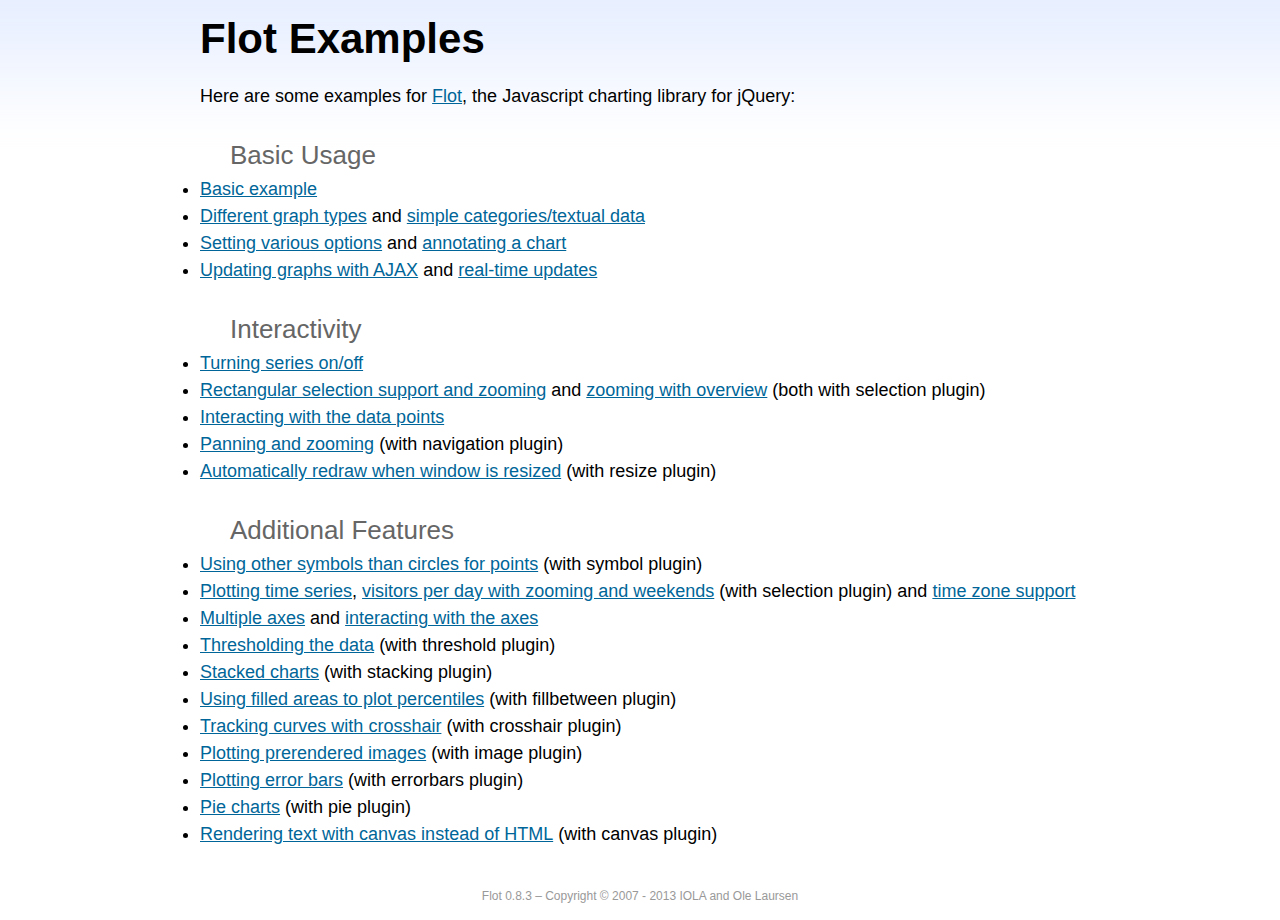
<file: admin/panel/assets/plugins/flot/examples/index.html>
<!DOCTYPE html PUBLIC "-//W3C//DTD HTML 4.01//EN" "http://www.w3.org/TR/html4/strict.dtd">
<html>
<head>
	<meta http-equiv="Content-Type" content="text/html; charset=utf-8">
	<title>Flot Examples</title>
	<link href="examples.css" rel="stylesheet" type="text/css">
	<style>

	h3 {
		margin-top: 30px;
		margin-bottom: 5px;
	}

	</style>
	<script language="javascript" type="text/javascript" src="../jquery.js"></script>
	<script language="javascript" type="text/javascript" src="../jquery.flot.js"></script>
	<script type="text/javascript">

	$(function() {

		// Add the Flot version string to the footer

		$("#footer").prepend("Flot " + $.plot.version + " &ndash; ");
	});

	</script>
</head>
<body>

	<div id="header">
		<h2>Flot Examples</h2>
	</div>

	<div id="content">

		<p>Here are some examples for <a href="http://www.flotcharts.org">Flot</a>, the Javascript charting library for jQuery:</p>

		<h3>Basic Usage</h3>

		<ul>
			<li><a href="basic-usage/index.html">Basic example</a></li>
			<li><a href="series-types/index.html">Different graph types</a> and <a href="categories/index.html">simple categories/textual data</a></li>
			<li><a href="basic-options/index.html">Setting various options</a> and <a href="annotating/index.html">annotating a chart</a></li>
			<li><a href="ajax/index.html">Updating graphs with AJAX</a> and <a href="realtime/index.html">real-time updates</a></li>
		</ul>

		<h3>Interactivity</h3>

		<ul>
			<li><a href="series-toggle/index.html">Turning series on/off</a></li>
			<li><a href="selection/index.html">Rectangular selection support and zooming</a> and <a href="zooming/index.html">zooming with overview</a> (both with selection plugin)</li>
			<li><a href="interacting/index.html">Interacting with the data points</a></li>
			<li><a href="navigate/index.html">Panning and zooming</a> (with navigation plugin)</li>
			<li><a href="resize/index.html">Automatically redraw when window is resized</a> (with resize plugin)</li>
		</ul>

		<h3>Additional Features</h3>

		<ul>
			<li><a href="symbols/index.html">Using other symbols than circles for points</a> (with symbol plugin)</li>
			<li><a href="axes-time/index.html">Plotting time series</a>, <a href="visitors/index.html">visitors per day with zooming and weekends</a> (with selection plugin) and <a href="axes-time-zones/index.html">time zone support</a></li>
			<li><a href="axes-multiple/index.html">Multiple axes</a> and <a href="axes-interacting/index.html">interacting with the axes</a></li>
			<li><a href="threshold/index.html">Thresholding the data</a> (with threshold plugin)</li>
			<li><a href="stacking/index.html">Stacked charts</a> (with stacking plugin)</li>
			<li><a href="percentiles/index.html">Using filled areas to plot percentiles</a> (with fillbetween plugin)</li>
			<li><a href="tracking/index.html">Tracking curves with crosshair</a> (with crosshair plugin)</li>
			<li><a href="image/index.html">Plotting prerendered images</a> (with image plugin)</li>
			<li><a href="series-errorbars/index.html">Plotting error bars</a> (with errorbars plugin)</li>
			<li><a href="series-pie/index.html">Pie charts</a> (with pie plugin)</li>
			<li><a href="canvas/index.html">Rendering text with canvas instead of HTML</a> (with canvas plugin)</li>
		</ul>

	</div>

	<div id="footer">
		Copyright &copy; 2007 - 2013 IOLA and Ole Laursen
	</div>

</body>
</html>
</file>
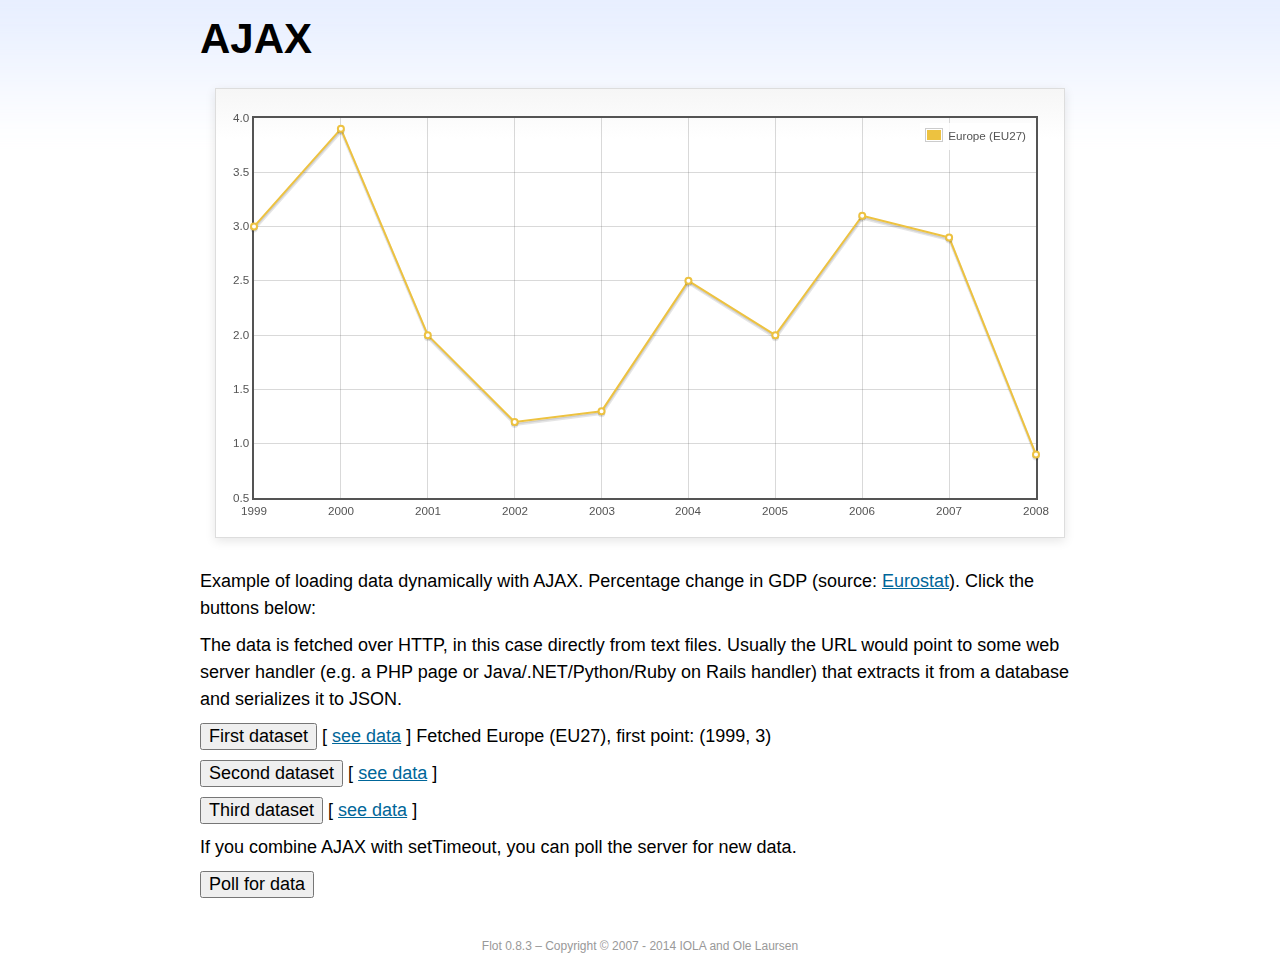
<file: admin/panel/assets/plugins/flot/examples/ajax/index.html>
<!DOCTYPE html PUBLIC "-//W3C//DTD HTML 4.01//EN" "http://www.w3.org/TR/html4/strict.dtd">
<html>
<head>
	<meta http-equiv="Content-Type" content="text/html; charset=utf-8">
	<title>Flot Examples: AJAX</title>
	<link href="../examples.css" rel="stylesheet" type="text/css">
	<!--[if lte IE 8]><script language="javascript" type="text/javascript" src="../../excanvas.min.js"></script><![endif]-->
	<script language="javascript" type="text/javascript" src="../../jquery.js"></script>
	<script language="javascript" type="text/javascript" src="../../jquery.flot.js"></script>
	<script type="text/javascript">

	$(function() {

		var options = {
			lines: {
				show: true
			},
			points: {
				show: true
			},
			xaxis: {
				tickDecimals: 0,
				tickSize: 1
			}
		};

		var data = [];

		$.plot("#placeholder", data, options);

		// Fetch one series, adding to what we already have

		var alreadyFetched = {};

		$("button.fetchSeries").click(function () {

			var button = $(this);

			// Find the URL in the link right next to us, then fetch the data

			var dataurl = button.siblings("a").attr("href");

			function onDataReceived(series) {

				// Extract the first coordinate pair; jQuery has parsed it, so
				// the data is now just an ordinary JavaScript object

				var firstcoordinate = "(" + series.data[0][0] + ", " + series.data[0][1] + ")";
				button.siblings("span").text("Fetched " + series.label + ", first point: " + firstcoordinate);

				// Push the new data onto our existing data array

				if (!alreadyFetched[series.label]) {
					alreadyFetched[series.label] = true;
					data.push(series);
				}

				$.plot("#placeholder", data, options);
			}

			$.ajax({
				url: dataurl,
				type: "GET",
				dataType: "json",
				success: onDataReceived
			});
		});

		// Initiate a recurring data update

		$("button.dataUpdate").click(function () {

			data = [];
			alreadyFetched = {};

			$.plot("#placeholder", data, options);

			var iteration = 0;

			function fetchData() {

				++iteration;

				function onDataReceived(series) {

					// Load all the data in one pass; if we only got partial
					// data we could merge it with what we already have.

					data = [ series ];
					$.plot("#placeholder", data, options);
				}

				// Normally we call the same URL - a script connected to a
				// database - but in this case we only have static example
				// files, so we need to modify the URL.

				$.ajax({
					url: "data-eu-gdp-growth-" + iteration + ".json",
					type: "GET",
					dataType: "json",
					success: onDataReceived
				});

				if (iteration < 5) {
					setTimeout(fetchData, 1000);
				} else {
					data = [];
					alreadyFetched = {};
				}
			}

			setTimeout(fetchData, 1000);
		});

		// Load the first series by default, so we don't have an empty plot

		$("button.fetchSeries:first").click();

		// Add the Flot version string to the footer

		$("#footer").prepend("Flot " + $.plot.version + " &ndash; ");
	});

	</script>
</head>
<body>

	<div id="header">
		<h2>AJAX</h2>
	</div>

	<div id="content">

		<div class="demo-container">
			<div id="placeholder" class="demo-placeholder"></div>
		</div>

		<p>Example of loading data dynamically with AJAX. Percentage change in GDP (source: <a href="http://epp.eurostat.ec.europa.eu/tgm/table.do?tab=table&init=1&plugin=1&language=en&pcode=tsieb020">Eurostat</a>). Click the buttons below:</p>

		<p>The data is fetched over HTTP, in this case directly from text files. Usually the URL would point to some web server handler (e.g. a PHP page or Java/.NET/Python/Ruby on Rails handler) that extracts it from a database and serializes it to JSON.</p>

		<p>
			<button class="fetchSeries">First dataset</button>
			[ <a href="data-eu-gdp-growth.json">see data</a> ]
			<span></span>
		</p>

		<p>
			<button class="fetchSeries">Second dataset</button>
			[ <a href="data-japan-gdp-growth.json">see data</a> ]
			<span></span>
		</p>

		<p>
			<button class="fetchSeries">Third dataset</button>
			[ <a href="data-usa-gdp-growth.json">see data</a> ]
			<span></span>
		</p>

		<p>If you combine AJAX with setTimeout, you can poll the server for new data.</p>

		<p>
			<button class="dataUpdate">Poll for data</button>
		</p>

	</div>

	<div id="footer">
		Copyright &copy; 2007 - 2014 IOLA and Ole Laursen
	</div>

</body>
</html>
</file>
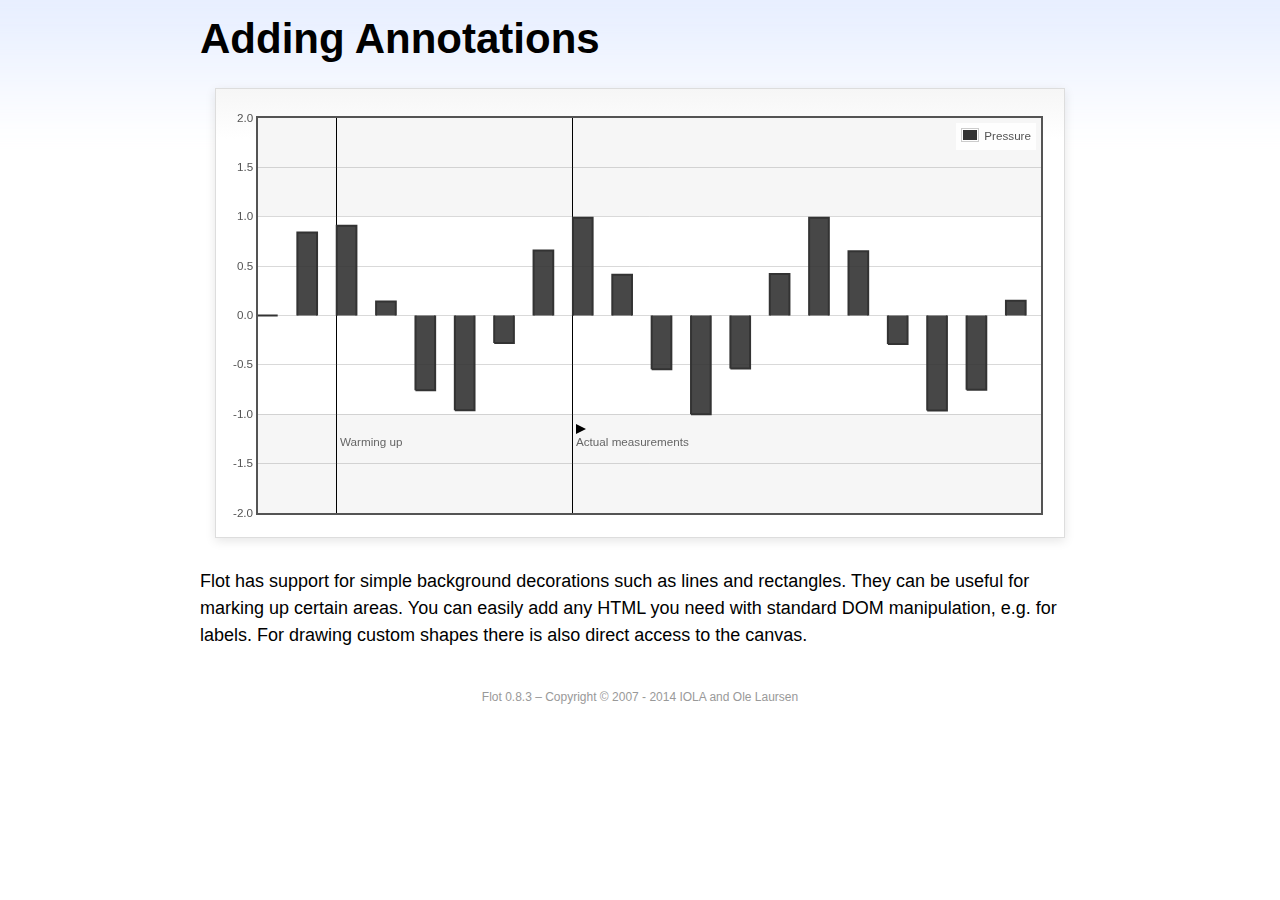
<file: admin/panel/assets/plugins/flot/examples/annotating/index.html>
<!DOCTYPE html PUBLIC "-//W3C//DTD HTML 4.01//EN" "http://www.w3.org/TR/html4/strict.dtd">
<html>
<head>
	<meta http-equiv="Content-Type" content="text/html; charset=utf-8">
	<title>Flot Examples: Adding Annotations</title>
	<link href="../examples.css" rel="stylesheet" type="text/css">
	<!--[if lte IE 8]><script language="javascript" type="text/javascript" src="../../excanvas.min.js"></script><![endif]-->
	<script language="javascript" type="text/javascript" src="../../jquery.js"></script>
	<script language="javascript" type="text/javascript" src="../../jquery.flot.js"></script>
	<script type="text/javascript">

	$(function() {

		var d1 = [];
		for (var i = 0; i < 20; ++i) {
			d1.push([i, Math.sin(i)]);
		}

		var data = [{ data: d1, label: "Pressure", color: "#333" }];

		var markings = [
			{ color: "#f6f6f6", yaxis: { from: 1 } },
			{ color: "#f6f6f6", yaxis: { to: -1 } },
			{ color: "#000", lineWidth: 1, xaxis: { from: 2, to: 2 } },
			{ color: "#000", lineWidth: 1, xaxis: { from: 8, to: 8 } }
		];

		var placeholder = $("#placeholder");

		var plot = $.plot(placeholder, data, {
			bars: { show: true, barWidth: 0.5, fill: 0.9 },
			xaxis: { ticks: [], autoscaleMargin: 0.02 },
			yaxis: { min: -2, max: 2 },
			grid: { markings: markings }
		});

		var o = plot.pointOffset({ x: 2, y: -1.2});

		// Append it to the placeholder that Flot already uses for positioning

		placeholder.append("<div style='position:absolute;left:" + (o.left + 4) + "px;top:" + o.top + "px;color:#666;font-size:smaller'>Warming up</div>");

		o = plot.pointOffset({ x: 8, y: -1.2});
		placeholder.append("<div style='position:absolute;left:" + (o.left + 4) + "px;top:" + o.top + "px;color:#666;font-size:smaller'>Actual measurements</div>");

		// Draw a little arrow on top of the last label to demonstrate canvas
		// drawing

		var ctx = plot.getCanvas().getContext("2d");
		ctx.beginPath();
		o.left += 4;
		ctx.moveTo(o.left, o.top);
		ctx.lineTo(o.left, o.top - 10);
		ctx.lineTo(o.left + 10, o.top - 5);
		ctx.lineTo(o.left, o.top);
		ctx.fillStyle = "#000";
		ctx.fill();

		// Add the Flot version string to the footer

		$("#footer").prepend("Flot " + $.plot.version + " &ndash; ");
	});

	</script>
</head>
<body>

	<div id="header">
		<h2>Adding Annotations</h2>
	</div>

	<div id="content">

		<div class="demo-container">
			<div id="placeholder" class="demo-placeholder"></div>
		</div>

		<p>Flot has support for simple background decorations such as lines and rectangles. They can be useful for marking up certain areas. You can easily add any HTML you need with standard DOM manipulation, e.g. for labels. For drawing custom shapes there is also direct access to the canvas.</p>

	</div>

	<div id="footer">
		Copyright &copy; 2007 - 2014 IOLA and Ole Laursen
	</div>

</body>
</html>
</file>
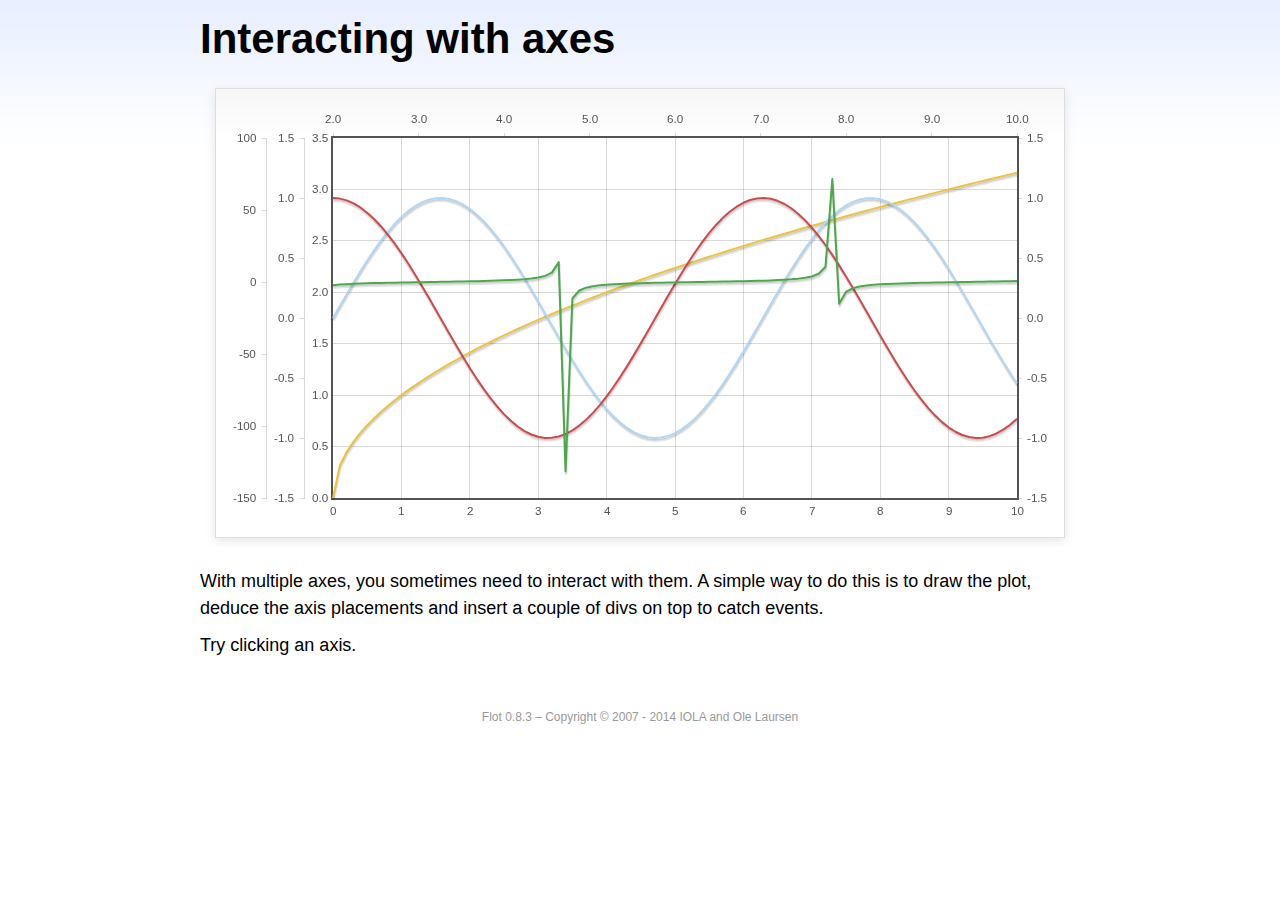
<file: admin/panel/assets/plugins/flot/examples/axes-interacting/index.html>
<!DOCTYPE html PUBLIC "-//W3C//DTD HTML 4.01//EN" "http://www.w3.org/TR/html4/strict.dtd">
<html>
<head>
	<meta http-equiv="Content-Type" content="text/html; charset=utf-8">
	<title>Flot Examples: Interacting with axes</title>
	<link href="../examples.css" rel="stylesheet" type="text/css">
	<!--[if lte IE 8]><script language="javascript" type="text/javascript" src="../../excanvas.min.js"></script><![endif]-->
	<script language="javascript" type="text/javascript" src="../../jquery.js"></script>
	<script language="javascript" type="text/javascript" src="../../jquery.flot.js"></script>
	<script type="text/javascript">

	$(function() {

		function generate(start, end, fn) {
			var res = [];
			for (var i = 0; i <= 100; ++i) {
				var x = start + i / 100 * (end - start);
				res.push([x, fn(x)]);
			}
			return res;
		}

		var data = [
			{ data: generate(0, 10, function (x) { return Math.sqrt(x);}), xaxis: 1, yaxis:1 },
			{ data: generate(0, 10, function (x) { return Math.sin(x);}), xaxis: 1, yaxis:2 },
			{ data: generate(0, 10, function (x) { return Math.cos(x);}), xaxis: 1, yaxis:3 },
			{ data: generate(2, 10, function (x) { return Math.tan(x);}), xaxis: 2, yaxis: 4 }
		];

		var plot = $.plot("#placeholder", data, {
			xaxes: [
				{ position: 'bottom' },
				{ position: 'top'}
			],
			yaxes: [
				{ position: 'left' },
				{ position: 'left' },
				{ position: 'right' },
				{ position: 'left' }
			]
		});

		// Create a div for each axis

		$.each(plot.getAxes(), function (i, axis) {
			if (!axis.show)
				return;

			var box = axis.box;

			$("<div class='axisTarget' style='position:absolute; left:" + box.left + "px; top:" + box.top + "px; width:" + box.width +  "px; height:" + box.height + "px'></div>")
				.data("axis.direction", axis.direction)
				.data("axis.n", axis.n)
				.css({ backgroundColor: "#f00", opacity: 0, cursor: "pointer" })
				.appendTo(plot.getPlaceholder())
				.hover(
					function () { $(this).css({ opacity: 0.10 }) },
					function () { $(this).css({ opacity: 0 }) }
				)
				.click(function () {
					$("#click").text("You clicked the " + axis.direction + axis.n + "axis!")
				});
		});

		// Add the Flot version string to the footer

		$("#footer").prepend("Flot " + $.plot.version + " &ndash; ");
	});

	</script>
</head>
<body>

	<div id="header">
		<h2>Interacting with axes</h2>
	</div>

	<div id="content">

		<div class="demo-container">
			<div id="placeholder" class="demo-placeholder"></div>
		</div>

		<p>With multiple axes, you sometimes need to interact with them. A simple way to do this is to draw the plot, deduce the axis placements and insert a couple of divs on top to catch events.</p>

		<p>Try clicking an axis.</p>

		<p id="click"></p>

	</div>

	<div id="footer">
		Copyright &copy; 2007 - 2014 IOLA and Ole Laursen
	</div>

</body>
</html>
</file>
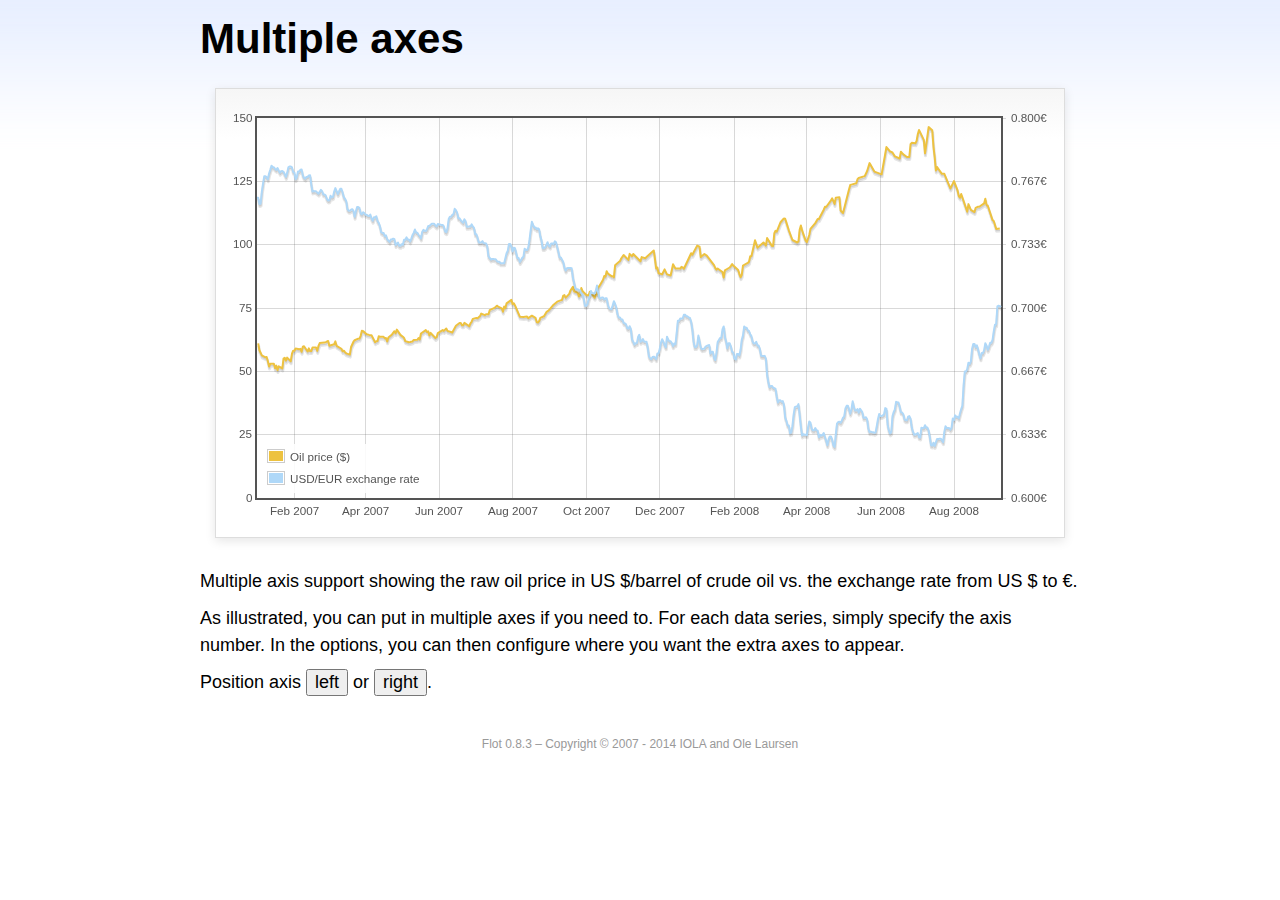
<file: admin/panel/assets/plugins/flot/examples/axes-multiple/index.html>
<!DOCTYPE html PUBLIC "-//W3C//DTD HTML 4.01//EN" "http://www.w3.org/TR/html4/strict.dtd">
<html>
<head>
	<meta http-equiv="Content-Type" content="text/html; charset=utf-8">
	<title>Flot Examples: Multiple Axes</title>
	<link href="../examples.css" rel="stylesheet" type="text/css">
	<!--[if lte IE 8]><script language="javascript" type="text/javascript" src="../../excanvas.min.js"></script><![endif]-->
	<script language="javascript" type="text/javascript" src="../../jquery.js"></script>
	<script language="javascript" type="text/javascript" src="../../jquery.flot.js"></script>
	<script language="javascript" type="text/javascript" src="../../jquery.flot.time.js"></script>
	<script type="text/javascript">

	$(function() {

		var oilprices = [[1167692400000,61.05], [1167778800000,58.32], [1167865200000,57.35], [1167951600000,56.31], [1168210800000,55.55], [1168297200000,55.64], [1168383600000,54.02], [1168470000000,51.88], [1168556400000,52.99], [1168815600000,52.99], [1168902000000,51.21], [1168988400000,52.24], [1169074800000,50.48], [1169161200000,51.99], [1169420400000,51.13], [1169506800000,55.04], [1169593200000,55.37], [1169679600000,54.23], [1169766000000,55.42], [1170025200000,54.01], [1170111600000,56.97], [1170198000000,58.14], [1170284400000,58.14], [1170370800000,59.02], [1170630000000,58.74], [1170716400000,58.88], [1170802800000,57.71], [1170889200000,59.71], [1170975600000,59.89], [1171234800000,57.81], [1171321200000,59.06], [1171407600000,58.00], [1171494000000,57.99], [1171580400000,59.39], [1171839600000,59.39], [1171926000000,58.07], [1172012400000,60.07], [1172098800000,61.14], [1172444400000,61.39], [1172530800000,61.46], [1172617200000,61.79], [1172703600000,62.00], [1172790000000,60.07], [1173135600000,60.69], [1173222000000,61.82], [1173308400000,60.05], [1173654000000,58.91], [1173740400000,57.93], [1173826800000,58.16], [1173913200000,57.55], [1173999600000,57.11], [1174258800000,56.59], [1174345200000,59.61], [1174518000000,61.69], [1174604400000,62.28], [1174860000000,62.91], [1174946400000,62.93], [1175032800000,64.03], [1175119200000,66.03], [1175205600000,65.87], [1175464800000,64.64], [1175637600000,64.38], [1175724000000,64.28], [1175810400000,64.28], [1176069600000,61.51], [1176156000000,61.89], [1176242400000,62.01], [1176328800000,63.85], [1176415200000,63.63], [1176674400000,63.61], [1176760800000,63.10], [1176847200000,63.13], [1176933600000,61.83], [1177020000000,63.38], [1177279200000,64.58], [1177452000000,65.84], [1177538400000,65.06], [1177624800000,66.46], [1177884000000,64.40], [1178056800000,63.68], [1178143200000,63.19], [1178229600000,61.93], [1178488800000,61.47], [1178575200000,61.55], [1178748000000,61.81], [1178834400000,62.37], [1179093600000,62.46], [1179180000000,63.17], [1179266400000,62.55], [1179352800000,64.94], [1179698400000,66.27], [1179784800000,65.50], [1179871200000,65.77], [1179957600000,64.18], [1180044000000,65.20], [1180389600000,63.15], [1180476000000,63.49], [1180562400000,65.08], [1180908000000,66.30], [1180994400000,65.96], [1181167200000,66.93], [1181253600000,65.98], [1181599200000,65.35], [1181685600000,66.26], [1181858400000,68.00], [1182117600000,69.09], [1182204000000,69.10], [1182290400000,68.19], [1182376800000,68.19], [1182463200000,69.14], [1182722400000,68.19], [1182808800000,67.77], [1182895200000,68.97], [1182981600000,69.57], [1183068000000,70.68], [1183327200000,71.09], [1183413600000,70.92], [1183586400000,71.81], [1183672800000,72.81], [1183932000000,72.19], [1184018400000,72.56], [1184191200000,72.50], [1184277600000,74.15], [1184623200000,75.05], [1184796000000,75.92], [1184882400000,75.57], [1185141600000,74.89], [1185228000000,73.56], [1185314400000,75.57], [1185400800000,74.95], [1185487200000,76.83], [1185832800000,78.21], [1185919200000,76.53], [1186005600000,76.86], [1186092000000,76.00], [1186437600000,71.59], [1186696800000,71.47], [1186956000000,71.62], [1187042400000,71.00], [1187301600000,71.98], [1187560800000,71.12], [1187647200000,69.47], [1187733600000,69.26], [1187820000000,69.83], [1187906400000,71.09], [1188165600000,71.73], [1188338400000,73.36], [1188511200000,74.04], [1188856800000,76.30], [1189116000000,77.49], [1189461600000,78.23], [1189548000000,79.91], [1189634400000,80.09], [1189720800000,79.10], [1189980000000,80.57], [1190066400000,81.93], [1190239200000,83.32], [1190325600000,81.62], [1190584800000,80.95], [1190671200000,79.53], [1190757600000,80.30], [1190844000000,82.88], [1190930400000,81.66], [1191189600000,80.24], [1191276000000,80.05], [1191362400000,79.94], [1191448800000,81.44], [1191535200000,81.22], [1191794400000,79.02], [1191880800000,80.26], [1191967200000,80.30], [1192053600000,83.08], [1192140000000,83.69], [1192399200000,86.13], [1192485600000,87.61], [1192572000000,87.40], [1192658400000,89.47], [1192744800000,88.60], [1193004000000,87.56], [1193090400000,87.56], [1193176800000,87.10], [1193263200000,91.86], [1193612400000,93.53], [1193698800000,94.53], [1193871600000,95.93], [1194217200000,93.98], [1194303600000,96.37], [1194476400000,95.46], [1194562800000,96.32], [1195081200000,93.43], [1195167600000,95.10], [1195426800000,94.64], [1195513200000,95.10], [1196031600000,97.70], [1196118000000,94.42], [1196204400000,90.62], [1196290800000,91.01], [1196377200000,88.71], [1196636400000,88.32], [1196809200000,90.23], [1196982000000,88.28], [1197241200000,87.86], [1197327600000,90.02], [1197414000000,92.25], [1197586800000,90.63], [1197846000000,90.63], [1197932400000,90.49], [1198018800000,91.24], [1198105200000,91.06], [1198191600000,90.49], [1198710000000,96.62], [1198796400000,96.00], [1199142000000,99.62], [1199314800000,99.18], [1199401200000,95.09], [1199660400000,96.33], [1199833200000,95.67], [1200351600000,91.90], [1200438000000,90.84], [1200524400000,90.13], [1200610800000,90.57], [1200956400000,89.21], [1201042800000,86.99], [1201129200000,89.85], [1201474800000,90.99], [1201561200000,91.64], [1201647600000,92.33], [1201734000000,91.75], [1202079600000,90.02], [1202166000000,88.41], [1202252400000,87.14], [1202338800000,88.11], [1202425200000,91.77], [1202770800000,92.78], [1202857200000,93.27], [1202943600000,95.46], [1203030000000,95.46], [1203289200000,101.74], [1203462000000,98.81], [1203894000000,100.88], [1204066800000,99.64], [1204153200000,102.59], [1204239600000,101.84], [1204498800000,99.52], [1204585200000,99.52], [1204671600000,104.52], [1204758000000,105.47], [1204844400000,105.15], [1205103600000,108.75], [1205276400000,109.92], [1205362800000,110.33], [1205449200000,110.21], [1205708400000,105.68], [1205967600000,101.84], [1206313200000,100.86], [1206399600000,101.22], [1206486000000,105.90], [1206572400000,107.58], [1206658800000,105.62], [1206914400000,101.58], [1207000800000,100.98], [1207173600000,103.83], [1207260000000,106.23], [1207605600000,108.50], [1207778400000,110.11], [1207864800000,110.14], [1208210400000,113.79], [1208296800000,114.93], [1208383200000,114.86], [1208728800000,117.48], [1208815200000,118.30], [1208988000000,116.06], [1209074400000,118.52], [1209333600000,118.75], [1209420000000,113.46], [1209592800000,112.52], [1210024800000,121.84], [1210111200000,123.53], [1210197600000,123.69], [1210543200000,124.23], [1210629600000,125.80], [1210716000000,126.29], [1211148000000,127.05], [1211320800000,129.07], [1211493600000,132.19], [1211839200000,128.85], [1212357600000,127.76], [1212703200000,138.54], [1212962400000,136.80], [1213135200000,136.38], [1213308000000,134.86], [1213653600000,134.01], [1213740000000,136.68], [1213912800000,135.65], [1214172000000,134.62], [1214258400000,134.62], [1214344800000,134.62], [1214431200000,139.64], [1214517600000,140.21], [1214776800000,140.00], [1214863200000,140.97], [1214949600000,143.57], [1215036000000,145.29], [1215381600000,141.37], [1215468000000,136.04], [1215727200000,146.40], [1215986400000,145.18], [1216072800000,138.74], [1216159200000,134.60], [1216245600000,129.29], [1216332000000,130.65], [1216677600000,127.95], [1216850400000,127.95], [1217282400000,122.19], [1217455200000,124.08], [1217541600000,125.10], [1217800800000,121.41], [1217887200000,119.17], [1217973600000,118.58], [1218060000000,120.02], [1218405600000,114.45], [1218492000000,113.01], [1218578400000,116.00], [1218751200000,113.77], [1219010400000,112.87], [1219096800000,114.53], [1219269600000,114.98], [1219356000000,114.98], [1219701600000,116.27], [1219788000000,118.15], [1219874400000,115.59], [1219960800000,115.46], [1220306400000,109.71], [1220392800000,109.35], [1220565600000,106.23], [1220824800000,106.34]];

		var exchangerates = [[1167606000000,0.7580], [1167692400000,0.7580], [1167778800000,0.75470], [1167865200000,0.75490], [1167951600000,0.76130], [1168038000000,0.76550], [1168124400000,0.76930], [1168210800000,0.76940], [1168297200000,0.76880], [1168383600000,0.76780], [1168470000000,0.77080], [1168556400000,0.77270], [1168642800000,0.77490], [1168729200000,0.77410], [1168815600000,0.77410], [1168902000000,0.77320], [1168988400000,0.77270], [1169074800000,0.77370], [1169161200000,0.77240], [1169247600000,0.77120], [1169334000000,0.7720], [1169420400000,0.77210], [1169506800000,0.77170], [1169593200000,0.77040], [1169679600000,0.7690], [1169766000000,0.77110], [1169852400000,0.7740], [1169938800000,0.77450], [1170025200000,0.77450], [1170111600000,0.7740], [1170198000000,0.77160], [1170284400000,0.77130], [1170370800000,0.76780], [1170457200000,0.76880], [1170543600000,0.77180], [1170630000000,0.77180], [1170716400000,0.77280], [1170802800000,0.77290], [1170889200000,0.76980], [1170975600000,0.76850], [1171062000000,0.76810], [1171148400000,0.7690], [1171234800000,0.7690], [1171321200000,0.76980], [1171407600000,0.76990], [1171494000000,0.76510], [1171580400000,0.76130], [1171666800000,0.76160], [1171753200000,0.76140], [1171839600000,0.76140], [1171926000000,0.76070], [1172012400000,0.76020], [1172098800000,0.76110], [1172185200000,0.76220], [1172271600000,0.76150], [1172358000000,0.75980], [1172444400000,0.75980], [1172530800000,0.75920], [1172617200000,0.75730], [1172703600000,0.75660], [1172790000000,0.75670], [1172876400000,0.75910], [1172962800000,0.75820], [1173049200000,0.75850], [1173135600000,0.76130], [1173222000000,0.76310], [1173308400000,0.76150], [1173394800000,0.760], [1173481200000,0.76130], [1173567600000,0.76270], [1173654000000,0.76270], [1173740400000,0.76080], [1173826800000,0.75830], [1173913200000,0.75750], [1173999600000,0.75620], [1174086000000,0.7520], [1174172400000,0.75120], [1174258800000,0.75120], [1174345200000,0.75170], [1174431600000,0.7520], [1174518000000,0.75110], [1174604400000,0.7480], [1174690800000,0.75090], [1174777200000,0.75310], [1174860000000,0.75310], [1174946400000,0.75270], [1175032800000,0.74980], [1175119200000,0.74930], [1175205600000,0.75040], [1175292000000,0.750], [1175378400000,0.74910], [1175464800000,0.74910], [1175551200000,0.74850], [1175637600000,0.74840], [1175724000000,0.74920], [1175810400000,0.74710], [1175896800000,0.74590], [1175983200000,0.74770], [1176069600000,0.74770], [1176156000000,0.74830], [1176242400000,0.74580], [1176328800000,0.74480], [1176415200000,0.7430], [1176501600000,0.73990], [1176588000000,0.73950], [1176674400000,0.73950], [1176760800000,0.73780], [1176847200000,0.73820], [1176933600000,0.73620], [1177020000000,0.73550], [1177106400000,0.73480], [1177192800000,0.73610], [1177279200000,0.73610], [1177365600000,0.73650], [1177452000000,0.73620], [1177538400000,0.73310], [1177624800000,0.73390], [1177711200000,0.73440], [1177797600000,0.73270], [1177884000000,0.73270], [1177970400000,0.73360], [1178056800000,0.73330], [1178143200000,0.73590], [1178229600000,0.73590], [1178316000000,0.73720], [1178402400000,0.7360], [1178488800000,0.7360], [1178575200000,0.7350], [1178661600000,0.73650], [1178748000000,0.73840], [1178834400000,0.73950], [1178920800000,0.74130], [1179007200000,0.73970], [1179093600000,0.73960], [1179180000000,0.73850], [1179266400000,0.73780], [1179352800000,0.73660], [1179439200000,0.740], [1179525600000,0.74110], [1179612000000,0.74060], [1179698400000,0.74050], [1179784800000,0.74140], [1179871200000,0.74310], [1179957600000,0.74310], [1180044000000,0.74380], [1180130400000,0.74430], [1180216800000,0.74430], [1180303200000,0.74430], [1180389600000,0.74340], [1180476000000,0.74290], [1180562400000,0.74420], [1180648800000,0.7440], [1180735200000,0.74390], [1180821600000,0.74370], [1180908000000,0.74370], [1180994400000,0.74290], [1181080800000,0.74030], [1181167200000,0.73990], [1181253600000,0.74180], [1181340000000,0.74680], [1181426400000,0.7480], [1181512800000,0.7480], [1181599200000,0.7490], [1181685600000,0.74940], [1181772000000,0.75220], [1181858400000,0.75150], [1181944800000,0.75020], [1182031200000,0.74720], [1182117600000,0.74720], [1182204000000,0.74620], [1182290400000,0.74550], [1182376800000,0.74490], [1182463200000,0.74670], [1182549600000,0.74580], [1182636000000,0.74270], [1182722400000,0.74270], [1182808800000,0.7430], [1182895200000,0.74290], [1182981600000,0.7440], [1183068000000,0.7430], [1183154400000,0.74220], [1183240800000,0.73880], [1183327200000,0.73880], [1183413600000,0.73690], [1183500000000,0.73450], [1183586400000,0.73450], [1183672800000,0.73450], [1183759200000,0.73520], [1183845600000,0.73410], [1183932000000,0.73410], [1184018400000,0.7340], [1184104800000,0.73240], [1184191200000,0.72720], [1184277600000,0.72640], [1184364000000,0.72550], [1184450400000,0.72580], [1184536800000,0.72580], [1184623200000,0.72560], [1184709600000,0.72570], [1184796000000,0.72470], [1184882400000,0.72430], [1184968800000,0.72440], [1185055200000,0.72350], [1185141600000,0.72350], [1185228000000,0.72350], [1185314400000,0.72350], [1185400800000,0.72620], [1185487200000,0.72880], [1185573600000,0.73010], [1185660000000,0.73370], [1185746400000,0.73370], [1185832800000,0.73240], [1185919200000,0.72970], [1186005600000,0.73170], [1186092000000,0.73150], [1186178400000,0.72880], [1186264800000,0.72630], [1186351200000,0.72630], [1186437600000,0.72420], [1186524000000,0.72530], [1186610400000,0.72640], [1186696800000,0.7270], [1186783200000,0.73120], [1186869600000,0.73050], [1186956000000,0.73050], [1187042400000,0.73180], [1187128800000,0.73580], [1187215200000,0.74090], [1187301600000,0.74540], [1187388000000,0.74370], [1187474400000,0.74240], [1187560800000,0.74240], [1187647200000,0.74150], [1187733600000,0.74190], [1187820000000,0.74140], [1187906400000,0.73770], [1187992800000,0.73550], [1188079200000,0.73150], [1188165600000,0.73150], [1188252000000,0.7320], [1188338400000,0.73320], [1188424800000,0.73460], [1188511200000,0.73280], [1188597600000,0.73230], [1188684000000,0.7340], [1188770400000,0.7340], [1188856800000,0.73360], [1188943200000,0.73510], [1189029600000,0.73460], [1189116000000,0.73210], [1189202400000,0.72940], [1189288800000,0.72660], [1189375200000,0.72660], [1189461600000,0.72540], [1189548000000,0.72420], [1189634400000,0.72130], [1189720800000,0.71970], [1189807200000,0.72090], [1189893600000,0.7210], [1189980000000,0.7210], [1190066400000,0.7210], [1190152800000,0.72090], [1190239200000,0.71590], [1190325600000,0.71330], [1190412000000,0.71050], [1190498400000,0.70990], [1190584800000,0.70990], [1190671200000,0.70930], [1190757600000,0.70930], [1190844000000,0.70760], [1190930400000,0.7070], [1191016800000,0.70490], [1191103200000,0.70120], [1191189600000,0.70110], [1191276000000,0.70190], [1191362400000,0.70460], [1191448800000,0.70630], [1191535200000,0.70890], [1191621600000,0.70770], [1191708000000,0.70770], [1191794400000,0.70770], [1191880800000,0.70910], [1191967200000,0.71180], [1192053600000,0.70790], [1192140000000,0.70530], [1192226400000,0.7050], [1192312800000,0.70550], [1192399200000,0.70550], [1192485600000,0.70450], [1192572000000,0.70510], [1192658400000,0.70510], [1192744800000,0.70170], [1192831200000,0.70], [1192917600000,0.69950], [1193004000000,0.69940], [1193090400000,0.70140], [1193176800000,0.70360], [1193263200000,0.70210], [1193349600000,0.70020], [1193436000000,0.69670], [1193522400000,0.6950], [1193612400000,0.6950], [1193698800000,0.69390], [1193785200000,0.6940], [1193871600000,0.69220], [1193958000000,0.69190], [1194044400000,0.69140], [1194130800000,0.68940], [1194217200000,0.68910], [1194303600000,0.69040], [1194390000000,0.6890], [1194476400000,0.68340], [1194562800000,0.68230], [1194649200000,0.68070], [1194735600000,0.68150], [1194822000000,0.68150], [1194908400000,0.68470], [1194994800000,0.68590], [1195081200000,0.68220], [1195167600000,0.68270], [1195254000000,0.68370], [1195340400000,0.68230], [1195426800000,0.68220], [1195513200000,0.68220], [1195599600000,0.67920], [1195686000000,0.67460], [1195772400000,0.67350], [1195858800000,0.67310], [1195945200000,0.67420], [1196031600000,0.67440], [1196118000000,0.67390], [1196204400000,0.67310], [1196290800000,0.67610], [1196377200000,0.67610], [1196463600000,0.67850], [1196550000000,0.68180], [1196636400000,0.68360], [1196722800000,0.68230], [1196809200000,0.68050], [1196895600000,0.67930], [1196982000000,0.68490], [1197068400000,0.68330], [1197154800000,0.68250], [1197241200000,0.68250], [1197327600000,0.68160], [1197414000000,0.67990], [1197500400000,0.68130], [1197586800000,0.68090], [1197673200000,0.68680], [1197759600000,0.69330], [1197846000000,0.69330], [1197932400000,0.69450], [1198018800000,0.69440], [1198105200000,0.69460], [1198191600000,0.69640], [1198278000000,0.69650], [1198364400000,0.69560], [1198450800000,0.69560], [1198537200000,0.6950], [1198623600000,0.69480], [1198710000000,0.69280], [1198796400000,0.68870], [1198882800000,0.68240], [1198969200000,0.67940], [1199055600000,0.67940], [1199142000000,0.68030], [1199228400000,0.68550], [1199314800000,0.68240], [1199401200000,0.67910], [1199487600000,0.67830], [1199574000000,0.67850], [1199660400000,0.67850], [1199746800000,0.67970], [1199833200000,0.680], [1199919600000,0.68030], [1200006000000,0.68050], [1200092400000,0.6760], [1200178800000,0.6770], [1200265200000,0.6770], [1200351600000,0.67360], [1200438000000,0.67260], [1200524400000,0.67640], [1200610800000,0.68210], [1200697200000,0.68310], [1200783600000,0.68420], [1200870000000,0.68420], [1200956400000,0.68870], [1201042800000,0.69030], [1201129200000,0.68480], [1201215600000,0.68240], [1201302000000,0.67880], [1201388400000,0.68140], [1201474800000,0.68140], [1201561200000,0.67970], [1201647600000,0.67690], [1201734000000,0.67650], [1201820400000,0.67330], [1201906800000,0.67290], [1201993200000,0.67580], [1202079600000,0.67580], [1202166000000,0.6750], [1202252400000,0.6780], [1202338800000,0.68330], [1202425200000,0.68560], [1202511600000,0.69030], [1202598000000,0.68960], [1202684400000,0.68960], [1202770800000,0.68820], [1202857200000,0.68790], [1202943600000,0.68620], [1203030000000,0.68520], [1203116400000,0.68230], [1203202800000,0.68130], [1203289200000,0.68130], [1203375600000,0.68220], [1203462000000,0.68020], [1203548400000,0.68020], [1203634800000,0.67840], [1203721200000,0.67480], [1203807600000,0.67470], [1203894000000,0.67470], [1203980400000,0.67480], [1204066800000,0.67330], [1204153200000,0.6650], [1204239600000,0.66110], [1204326000000,0.65830], [1204412400000,0.6590], [1204498800000,0.6590], [1204585200000,0.65810], [1204671600000,0.65780], [1204758000000,0.65740], [1204844400000,0.65320], [1204930800000,0.65020], [1205017200000,0.65140], [1205103600000,0.65140], [1205190000000,0.65070], [1205276400000,0.6510], [1205362800000,0.64890], [1205449200000,0.64240], [1205535600000,0.64060], [1205622000000,0.63820], [1205708400000,0.63820], [1205794800000,0.63410], [1205881200000,0.63440], [1205967600000,0.63780], [1206054000000,0.64390], [1206140400000,0.64780], [1206226800000,0.64810], [1206313200000,0.64810], [1206399600000,0.64940], [1206486000000,0.64380], [1206572400000,0.63770], [1206658800000,0.63290], [1206745200000,0.63360], [1206831600000,0.63330], [1206914400000,0.63330], [1207000800000,0.6330], [1207087200000,0.63710], [1207173600000,0.64030], [1207260000000,0.63960], [1207346400000,0.63640], [1207432800000,0.63560], [1207519200000,0.63560], [1207605600000,0.63680], [1207692000000,0.63570], [1207778400000,0.63540], [1207864800000,0.6320], [1207951200000,0.63320], [1208037600000,0.63280], [1208124000000,0.63310], [1208210400000,0.63420], [1208296800000,0.63210], [1208383200000,0.63020], [1208469600000,0.62780], [1208556000000,0.63080], [1208642400000,0.63240], [1208728800000,0.63240], [1208815200000,0.63070], [1208901600000,0.62770], [1208988000000,0.62690], [1209074400000,0.63350], [1209160800000,0.63920], [1209247200000,0.640], [1209333600000,0.64010], [1209420000000,0.63960], [1209506400000,0.64070], [1209592800000,0.64230], [1209679200000,0.64290], [1209765600000,0.64720], [1209852000000,0.64850], [1209938400000,0.64860], [1210024800000,0.64670], [1210111200000,0.64440], [1210197600000,0.64670], [1210284000000,0.65090], [1210370400000,0.64780], [1210456800000,0.64610], [1210543200000,0.64610], [1210629600000,0.64680], [1210716000000,0.64490], [1210802400000,0.6470], [1210888800000,0.64610], [1210975200000,0.64520], [1211061600000,0.64220], [1211148000000,0.64220], [1211234400000,0.64250], [1211320800000,0.64140], [1211407200000,0.63660], [1211493600000,0.63460], [1211580000000,0.6350], [1211666400000,0.63460], [1211752800000,0.63460], [1211839200000,0.63430], [1211925600000,0.63460], [1212012000000,0.63790], [1212098400000,0.64160], [1212184800000,0.64420], [1212271200000,0.64310], [1212357600000,0.64310], [1212444000000,0.64350], [1212530400000,0.6440], [1212616800000,0.64730], [1212703200000,0.64690], [1212789600000,0.63860], [1212876000000,0.63560], [1212962400000,0.6340], [1213048800000,0.63460], [1213135200000,0.6430], [1213221600000,0.64520], [1213308000000,0.64670], [1213394400000,0.65060], [1213480800000,0.65040], [1213567200000,0.65030], [1213653600000,0.64810], [1213740000000,0.64510], [1213826400000,0.6450], [1213912800000,0.64410], [1213999200000,0.64140], [1214085600000,0.64090], [1214172000000,0.64090], [1214258400000,0.64280], [1214344800000,0.64310], [1214431200000,0.64180], [1214517600000,0.63710], [1214604000000,0.63490], [1214690400000,0.63330], [1214776800000,0.63340], [1214863200000,0.63380], [1214949600000,0.63420], [1215036000000,0.6320], [1215122400000,0.63180], [1215208800000,0.6370], [1215295200000,0.63680], [1215381600000,0.63680], [1215468000000,0.63830], [1215554400000,0.63710], [1215640800000,0.63710], [1215727200000,0.63550], [1215813600000,0.6320], [1215900000000,0.62770], [1215986400000,0.62760], [1216072800000,0.62910], [1216159200000,0.62740], [1216245600000,0.62930], [1216332000000,0.63110], [1216418400000,0.6310], [1216504800000,0.63120], [1216591200000,0.63120], [1216677600000,0.63040], [1216764000000,0.62940], [1216850400000,0.63480], [1216936800000,0.63780], [1217023200000,0.63680], [1217109600000,0.63680], [1217196000000,0.63680], [1217282400000,0.6360], [1217368800000,0.6370], [1217455200000,0.64180], [1217541600000,0.64110], [1217628000000,0.64350], [1217714400000,0.64270], [1217800800000,0.64270], [1217887200000,0.64190], [1217973600000,0.64460], [1218060000000,0.64680], [1218146400000,0.64870], [1218232800000,0.65940], [1218319200000,0.66660], [1218405600000,0.66660], [1218492000000,0.66780], [1218578400000,0.67120], [1218664800000,0.67050], [1218751200000,0.67180], [1218837600000,0.67840], [1218924000000,0.68110], [1219010400000,0.68110], [1219096800000,0.67940], [1219183200000,0.68040], [1219269600000,0.67810], [1219356000000,0.67560], [1219442400000,0.67350], [1219528800000,0.67630], [1219615200000,0.67620], [1219701600000,0.67770], [1219788000000,0.68150], [1219874400000,0.68020], [1219960800000,0.6780], [1220047200000,0.67960], [1220133600000,0.68170], [1220220000000,0.68170], [1220306400000,0.68320], [1220392800000,0.68770], [1220479200000,0.69120], [1220565600000,0.69140], [1220652000000,0.70090], [1220738400000,0.70120], [1220824800000,0.7010], [1220911200000,0.70050]];

		function euroFormatter(v, axis) {
			return v.toFixed(axis.tickDecimals) + "€";
		}

		function doPlot(position) {
			$.plot("#placeholder", [
				{ data: oilprices, label: "Oil price ($)" },
				{ data: exchangerates, label: "USD/EUR exchange rate", yaxis: 2 }
			], {
				xaxes: [ { mode: "time" } ],
				yaxes: [ { min: 0 }, {
					// align if we are to the right
					alignTicksWithAxis: position == "right" ? 1 : null,
					position: position,
					tickFormatter: euroFormatter
				} ],
				legend: { position: "sw" }
			});
		}

		doPlot("right");

		$("button").click(function () {
			doPlot($(this).text());
		});

		// Add the Flot version string to the footer

		$("#footer").prepend("Flot " + $.plot.version + " &ndash; ");
	});

	</script>
</head>
<body>

	<div id="header">
		<h2>Multiple axes</h2>
	</div>

	<div id="content">

		<div class="demo-container">
			<div id="placeholder" class="demo-placeholder"></div>
		</div>

		<p>Multiple axis support showing the raw oil price in US $/barrel of crude oil vs. the exchange rate from US $ to €.</p>

		<p>As illustrated, you can put in multiple axes if you need to. For each data series, simply specify the axis number. In the options, you can then configure where you want the extra axes to appear.</p>

		<p>Position axis <button>left</button> or <button>right</button>.</p>

	</div>

	<div id="footer">
		Copyright &copy; 2007 - 2014 IOLA and Ole Laursen
	</div>

</body>
</html>
</file>
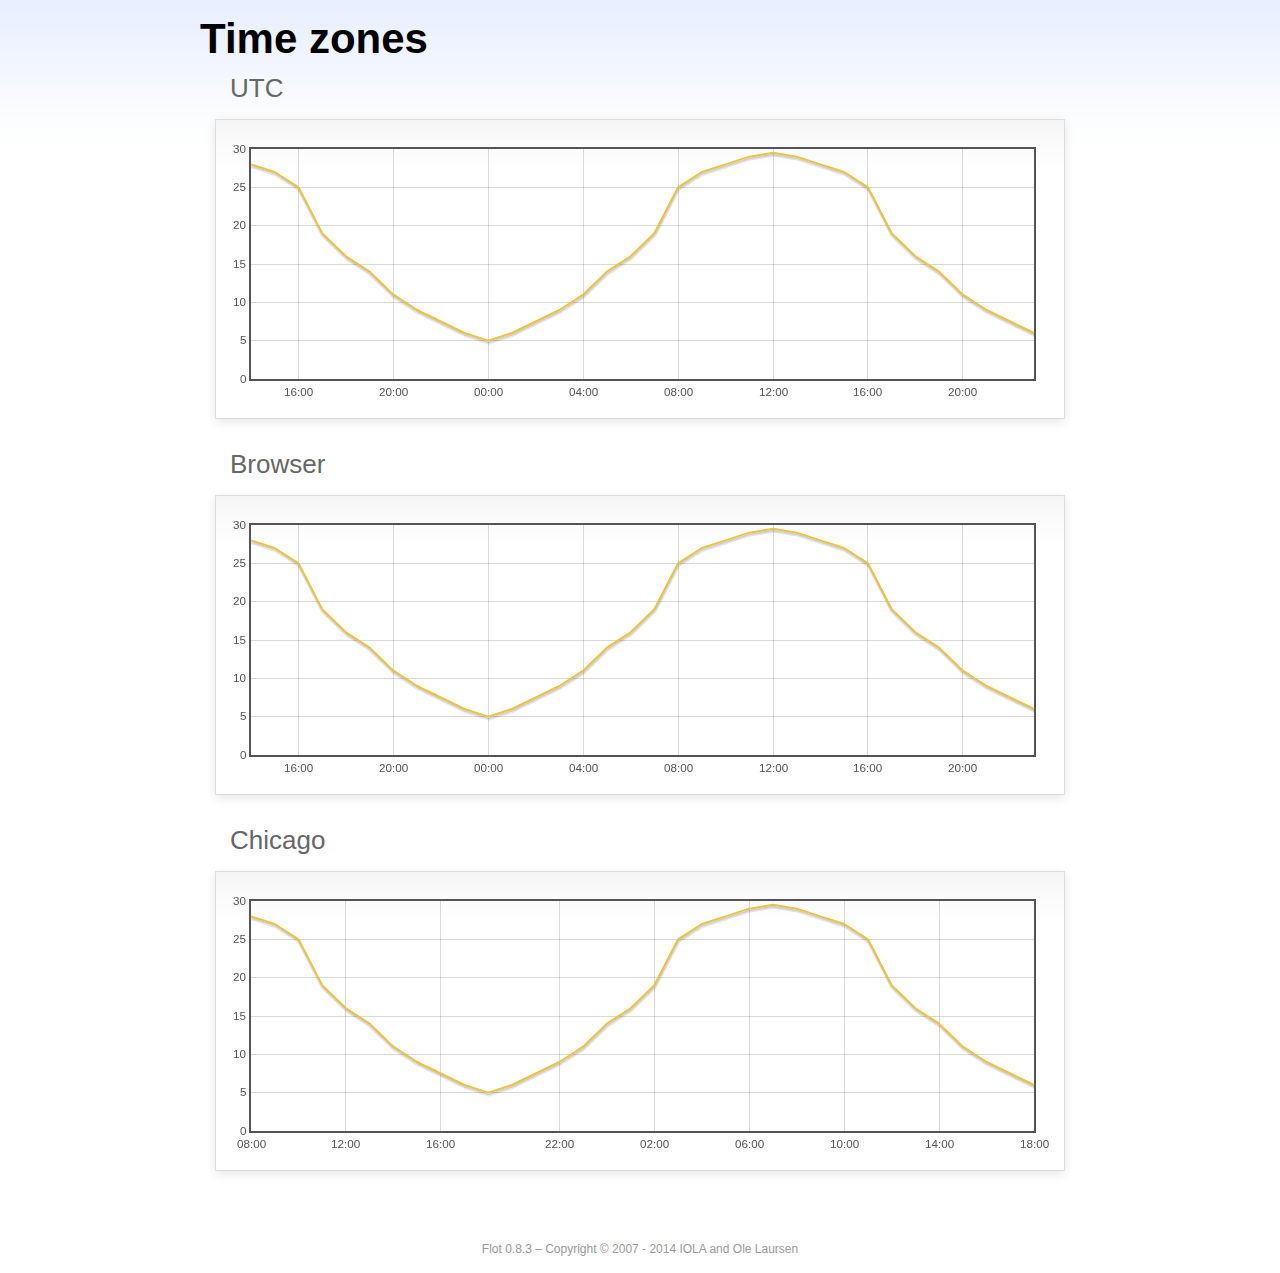
<file: admin/panel/assets/plugins/flot/examples/axes-time-zones/index.html>
<!DOCTYPE html PUBLIC "-//W3C//DTD HTML 4.01//EN" "http://www.w3.org/TR/html4/strict.dtd">
<html>
<head>
	<meta http-equiv="Content-Type" content="text/html; charset=utf-8">
	<title>Flot Examples: Time zones</title>
	<link href="../examples.css" rel="stylesheet" type="text/css">
	<!--[if lte IE 8]><script language="javascript" type="text/javascript" src="../../excanvas.min.js"></script><![endif]-->
	<script language="javascript" type="text/javascript" src="../../jquery.js"></script>
	<script language="javascript" type="text/javascript" src="../../jquery.flot.js"></script>
	<script language="javascript" type="text/javascript" src="../../jquery.flot.time.js"></script>
	<script language="javascript" type="text/javascript" src="date.js"></script>
	<script type="text/javascript">

	$(function() {

		timezoneJS.timezone.zoneFileBasePath = "tz";
		timezoneJS.timezone.defaultZoneFile = [];
		timezoneJS.timezone.init({async: false});

		var d = [
			[Date.UTC(2011, 2, 12, 14, 0, 0), 28],
			[Date.UTC(2011, 2, 12, 15, 0, 0), 27],
			[Date.UTC(2011, 2, 12, 16, 0, 0), 25],
			[Date.UTC(2011, 2, 12, 17, 0, 0), 19],
			[Date.UTC(2011, 2, 12, 18, 0, 0), 16],
			[Date.UTC(2011, 2, 12, 19, 0, 0), 14],
			[Date.UTC(2011, 2, 12, 20, 0, 0), 11],
			[Date.UTC(2011, 2, 12, 21, 0, 0), 9],
			[Date.UTC(2011, 2, 12, 22, 0, 0), 7.5],
			[Date.UTC(2011, 2, 12, 23, 0, 0), 6],
			[Date.UTC(2011, 2, 13, 0, 0, 0), 5],
			[Date.UTC(2011, 2, 13, 1, 0, 0), 6],
			[Date.UTC(2011, 2, 13, 2, 0, 0), 7.5],
			[Date.UTC(2011, 2, 13, 3, 0, 0), 9],
			[Date.UTC(2011, 2, 13, 4, 0, 0), 11],
			[Date.UTC(2011, 2, 13, 5, 0, 0), 14],
			[Date.UTC(2011, 2, 13, 6, 0, 0), 16],
			[Date.UTC(2011, 2, 13, 7, 0, 0), 19],
			[Date.UTC(2011, 2, 13, 8, 0, 0), 25],
			[Date.UTC(2011, 2, 13, 9, 0, 0), 27],
			[Date.UTC(2011, 2, 13, 10, 0, 0), 28],
			[Date.UTC(2011, 2, 13, 11, 0, 0), 29],
			[Date.UTC(2011, 2, 13, 12, 0, 0), 29.5],
			[Date.UTC(2011, 2, 13, 13, 0, 0), 29],
			[Date.UTC(2011, 2, 13, 14, 0, 0), 28],
			[Date.UTC(2011, 2, 13, 15, 0, 0), 27],
			[Date.UTC(2011, 2, 13, 16, 0, 0), 25],
			[Date.UTC(2011, 2, 13, 17, 0, 0), 19],
			[Date.UTC(2011, 2, 13, 18, 0, 0), 16],
			[Date.UTC(2011, 2, 13, 19, 0, 0), 14],
			[Date.UTC(2011, 2, 13, 20, 0, 0), 11],
			[Date.UTC(2011, 2, 13, 21, 0, 0), 9],
			[Date.UTC(2011, 2, 13, 22, 0, 0), 7.5],
			[Date.UTC(2011, 2, 13, 23, 0, 0), 6]
		];

		var plot = $.plot("#placeholderUTC", [d], {
			xaxis: {
				mode: "time"
			}
		});

		var plot = $.plot("#placeholderLocal", [d], {
			xaxis: {
				mode: "time",
				timezone: "browser"
			}
		});

		var plot = $.plot("#placeholderChicago", [d], {
			xaxis: {
				mode: "time",
				timezone: "America/Chicago"
			}
		});

		// Add the Flot version string to the footer

		$("#footer").prepend("Flot " + $.plot.version + " &ndash; ");
	});

	</script>
</head>
<body>

	<div id="header">
		<h2>Time zones</h2>
	</div>

	<div id="content">

		<h3>UTC</h3>
		<div class="demo-container" style="height: 300px;">
			<div id="placeholderUTC" class="demo-placeholder"></div>
		</div>

		<h3>Browser</h3>
		<div class="demo-container" style="height: 300px;">
			<div id="placeholderLocal" class="demo-placeholder"></div>
		</div>

		<h3>Chicago</h3>
		<div class="demo-container" style="height: 300px;">
			<div id="placeholderChicago" class="demo-placeholder"></div>
		</div>

	</div>

	<div id="footer">
		Copyright &copy; 2007 - 2014 IOLA and Ole Laursen
	</div>

</body>
</html>
</file>
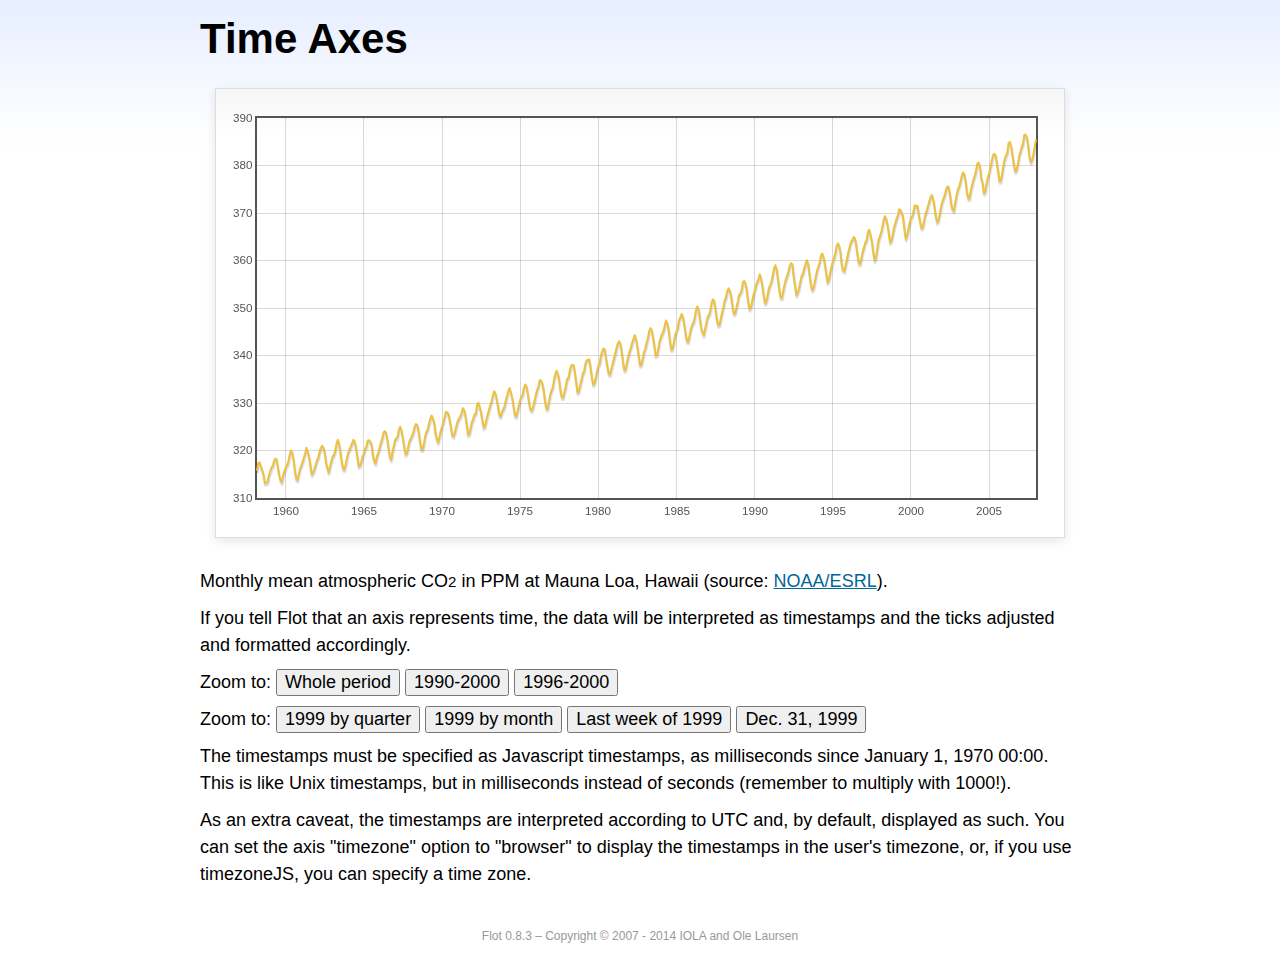
<file: admin/panel/assets/plugins/flot/examples/axes-time/index.html>
<!DOCTYPE html PUBLIC "-//W3C//DTD HTML 4.01//EN" "http://www.w3.org/TR/html4/strict.dtd">
<html>
<head>
	<meta http-equiv="Content-Type" content="text/html; charset=utf-8">
	<title>Flot Examples: Time Axes</title>
	<link href="../examples.css" rel="stylesheet" type="text/css">
	<!--[if lte IE 8]><script language="javascript" type="text/javascript" src="../../excanvas.min.js"></script><![endif]-->
	<script language="javascript" type="text/javascript" src="../../jquery.js"></script>
	<script language="javascript" type="text/javascript" src="../../jquery.flot.js"></script>
	<script language="javascript" type="text/javascript" src="../../jquery.flot.time.js"></script>
	<script type="text/javascript">

	$(function() {

		var d = [[-373597200000, 315.71], [-370918800000, 317.45], [-368326800000, 317.50], [-363056400000, 315.86], [-360378000000, 314.93], [-357699600000, 313.19], [-352429200000, 313.34], [-349837200000, 314.67], [-347158800000, 315.58], [-344480400000, 316.47], [-342061200000, 316.65], [-339382800000, 317.71], [-336790800000, 318.29], [-334112400000, 318.16], [-331520400000, 316.55], [-328842000000, 314.80], [-326163600000, 313.84], [-323571600000, 313.34], [-320893200000, 314.81], [-318301200000, 315.59], [-315622800000, 316.43], [-312944400000, 316.97], [-310438800000, 317.58], [-307760400000, 319.03], [-305168400000, 320.03], [-302490000000, 319.59], [-299898000000, 318.18], [-297219600000, 315.91], [-294541200000, 314.16], [-291949200000, 313.83], [-289270800000, 315.00], [-286678800000, 316.19], [-284000400000, 316.89], [-281322000000, 317.70], [-278902800000, 318.54], [-276224400000, 319.48], [-273632400000, 320.58], [-270954000000, 319.78], [-268362000000, 318.58], [-265683600000, 316.79], [-263005200000, 314.99], [-260413200000, 315.31], [-257734800000, 316.10], [-255142800000, 317.01], [-252464400000, 317.94], [-249786000000, 318.56], [-247366800000, 319.69], [-244688400000, 320.58], [-242096400000, 321.01], [-239418000000, 320.61], [-236826000000, 319.61], [-234147600000, 317.40], [-231469200000, 316.26], [-228877200000, 315.42], [-226198800000, 316.69], [-223606800000, 317.69], [-220928400000, 318.74], [-218250000000, 319.08], [-215830800000, 319.86], [-213152400000, 321.39], [-210560400000, 322.24], [-207882000000, 321.47], [-205290000000, 319.74], [-202611600000, 317.77], [-199933200000, 316.21], [-197341200000, 315.99], [-194662800000, 317.07], [-192070800000, 318.36], [-189392400000, 319.57], [-178938000000, 322.23], [-176259600000, 321.89], [-173667600000, 320.44], [-170989200000, 318.70], [-168310800000, 316.70], [-165718800000, 316.87], [-163040400000, 317.68], [-160448400000, 318.71], [-157770000000, 319.44], [-155091600000, 320.44], [-152672400000, 320.89], [-149994000000, 322.13], [-147402000000, 322.16], [-144723600000, 321.87], [-142131600000, 321.21], [-139453200000, 318.87], [-136774800000, 317.81], [-134182800000, 317.30], [-131504400000, 318.87], [-128912400000, 319.42], [-126234000000, 320.62], [-123555600000, 321.59], [-121136400000, 322.39], [-118458000000, 323.70], [-115866000000, 324.07], [-113187600000, 323.75], [-110595600000, 322.40], [-107917200000, 320.37], [-105238800000, 318.64], [-102646800000, 318.10], [-99968400000, 319.79], [-97376400000, 321.03], [-94698000000, 322.33], [-92019600000, 322.50], [-89600400000, 323.04], [-86922000000, 324.42], [-84330000000, 325.00], [-81651600000, 324.09], [-79059600000, 322.55], [-76381200000, 320.92], [-73702800000, 319.26], [-71110800000, 319.39], [-68432400000, 320.72], [-65840400000, 321.96], [-63162000000, 322.57], [-60483600000, 323.15], [-57978000000, 323.89], [-55299600000, 325.02], [-52707600000, 325.57], [-50029200000, 325.36], [-47437200000, 324.14], [-44758800000, 322.11], [-42080400000, 320.33], [-39488400000, 320.25], [-36810000000, 321.32], [-34218000000, 322.90], [-31539600000, 324.00], [-28861200000, 324.42], [-26442000000, 325.64], [-23763600000, 326.66], [-21171600000, 327.38], [-18493200000, 326.70], [-15901200000, 325.89], [-13222800000, 323.67], [-10544400000, 322.38], [-7952400000, 321.78], [-5274000000, 322.85], [-2682000000, 324.12], [-3600000, 325.06], [2674800000, 325.98], [5094000000, 326.93], [7772400000, 328.13], [10364400000, 328.07], [13042800000, 327.66], [15634800000, 326.35], [18313200000, 324.69], [20991600000, 323.10], [23583600000, 323.07], [26262000000, 324.01], [28854000000, 325.13], [31532400000, 326.17], [34210800000, 326.68], [36630000000, 327.18], [39308400000, 327.78], [41900400000, 328.92], [44578800000, 328.57], [47170800000, 327.37], [49849200000, 325.43], [52527600000, 323.36], [55119600000, 323.56], [57798000000, 324.80], [60390000000, 326.01], [63068400000, 326.77], [65746800000, 327.63], [68252400000, 327.75], [70930800000, 329.72], [73522800000, 330.07], [76201200000, 329.09], [78793200000, 328.05], [81471600000, 326.32], [84150000000, 324.84], [86742000000, 325.20], [89420400000, 326.50], [92012400000, 327.55], [94690800000, 328.54], [97369200000, 329.56], [99788400000, 330.30], [102466800000, 331.50], [105058800000, 332.48], [107737200000, 332.07], [110329200000, 330.87], [113007600000, 329.31], [115686000000, 327.51], [118278000000, 327.18], [120956400000, 328.16], [123548400000, 328.64], [126226800000, 329.35], [128905200000, 330.71], [131324400000, 331.48], [134002800000, 332.65], [136594800000, 333.16], [139273200000, 332.06], [141865200000, 330.99], [144543600000, 329.17], [147222000000, 327.41], [149814000000, 327.20], [152492400000, 328.33], [155084400000, 329.50], [157762800000, 330.68], [160441200000, 331.41], [162860400000, 331.85], [165538800000, 333.29], [168130800000, 333.91], [170809200000, 333.40], [173401200000, 331.78], [176079600000, 329.88], [178758000000, 328.57], [181350000000, 328.46], [184028400000, 329.26], [189298800000, 331.71], [191977200000, 332.76], [194482800000, 333.48], [197161200000, 334.78], [199753200000, 334.78], [202431600000, 334.17], [205023600000, 332.78], [207702000000, 330.64], [210380400000, 328.95], [212972400000, 328.77], [215650800000, 330.23], [218242800000, 331.69], [220921200000, 332.70], [223599600000, 333.24], [226018800000, 334.96], [228697200000, 336.04], [231289200000, 336.82], [233967600000, 336.13], [236559600000, 334.73], [239238000000, 332.52], [241916400000, 331.19], [244508400000, 331.19], [247186800000, 332.35], [249778800000, 333.47], [252457200000, 335.11], [255135600000, 335.26], [257554800000, 336.60], [260233200000, 337.77], [262825200000, 338.00], [265503600000, 337.99], [268095600000, 336.48], [270774000000, 334.37], [273452400000, 332.27], [276044400000, 332.41], [278722800000, 333.76], [281314800000, 334.83], [283993200000, 336.21], [286671600000, 336.64], [289090800000, 338.12], [291769200000, 339.02], [294361200000, 339.02], [297039600000, 339.20], [299631600000, 337.58], [302310000000, 335.55], [304988400000, 333.89], [307580400000, 334.14], [310258800000, 335.26], [312850800000, 336.71], [315529200000, 337.81], [318207600000, 338.29], [320713200000, 340.04], [323391600000, 340.86], [325980000000, 341.47], [328658400000, 341.26], [331250400000, 339.29], [333928800000, 337.60], [336607200000, 336.12], [339202800000, 336.08], [341881200000, 337.22], [344473200000, 338.34], [347151600000, 339.36], [349830000000, 340.51], [352249200000, 341.57], [354924000000, 342.56], [357516000000, 343.01], [360194400000, 342.47], [362786400000, 340.71], [365464800000, 338.52], [368143200000, 336.96], [370738800000, 337.13], [373417200000, 338.58], [376009200000, 339.89], [378687600000, 340.93], [381366000000, 341.69], [383785200000, 342.69], [389052000000, 344.30], [391730400000, 343.43], [394322400000, 341.88], [397000800000, 339.89], [399679200000, 337.95], [402274800000, 338.10], [404953200000, 339.27], [407545200000, 340.67], [410223600000, 341.42], [412902000000, 342.68], [415321200000, 343.46], [417996000000, 345.10], [420588000000, 345.76], [423266400000, 345.36], [425858400000, 343.91], [428536800000, 342.05], [431215200000, 340.00], [433810800000, 340.12], [436489200000, 341.33], [439081200000, 342.94], [441759600000, 343.87], [444438000000, 344.60], [446943600000, 345.20], [452210400000, 347.36], [454888800000, 346.74], [457480800000, 345.41], [460159200000, 343.01], [462837600000, 341.23], [465433200000, 341.52], [468111600000, 342.86], [470703600000, 344.41], [473382000000, 345.09], [476060400000, 345.89], [478479600000, 347.49], [481154400000, 348.00], [483746400000, 348.75], [486424800000, 348.19], [489016800000, 346.54], [491695200000, 344.63], [494373600000, 343.03], [496969200000, 342.92], [499647600000, 344.24], [502239600000, 345.62], [504918000000, 346.43], [507596400000, 346.94], [510015600000, 347.88], [512690400000, 349.57], [515282400000, 350.35], [517960800000, 349.72], [520552800000, 347.78], [523231200000, 345.86], [525909600000, 344.84], [528505200000, 344.32], [531183600000, 345.67], [533775600000, 346.88], [536454000000, 348.19], [539132400000, 348.55], [541551600000, 349.52], [544226400000, 351.12], [546818400000, 351.84], [549496800000, 351.49], [552088800000, 349.82], [554767200000, 347.63], [557445600000, 346.38], [560041200000, 346.49], [562719600000, 347.75], [565311600000, 349.03], [567990000000, 350.20], [570668400000, 351.61], [573174000000, 352.22], [575848800000, 353.53], [578440800000, 354.14], [581119200000, 353.62], [583711200000, 352.53], [586389600000, 350.41], [589068000000, 348.84], [591663600000, 348.94], [594342000000, 350.04], [596934000000, 351.29], [599612400000, 352.72], [602290800000, 353.10], [604710000000, 353.65], [607384800000, 355.43], [609976800000, 355.70], [612655200000, 355.11], [615247200000, 353.79], [617925600000, 351.42], [620604000000, 349.81], [623199600000, 350.11], [625878000000, 351.26], [628470000000, 352.63], [631148400000, 353.64], [633826800000, 354.72], [636246000000, 355.49], [638920800000, 356.09], [641512800000, 357.08], [644191200000, 356.11], [646783200000, 354.70], [649461600000, 352.68], [652140000000, 351.05], [654735600000, 351.36], [657414000000, 352.81], [660006000000, 354.22], [662684400000, 354.85], [665362800000, 355.66], [667782000000, 357.04], [670456800000, 358.40], [673048800000, 359.00], [675727200000, 357.99], [678319200000, 356.00], [680997600000, 353.78], [683676000000, 352.20], [686271600000, 352.22], [688950000000, 353.70], [691542000000, 354.98], [694220400000, 356.09], [696898800000, 356.85], [699404400000, 357.73], [702079200000, 358.91], [704671200000, 359.45], [707349600000, 359.19], [709941600000, 356.72], [712620000000, 354.79], [715298400000, 352.79], [717894000000, 353.20], [720572400000, 354.15], [723164400000, 355.39], [725842800000, 356.77], [728521200000, 357.17], [730940400000, 358.26], [733615200000, 359.16], [736207200000, 360.07], [738885600000, 359.41], [741477600000, 357.44], [744156000000, 355.30], [746834400000, 353.87], [749430000000, 354.04], [752108400000, 355.27], [754700400000, 356.70], [757378800000, 358.00], [760057200000, 358.81], [762476400000, 359.68], [765151200000, 361.13], [767743200000, 361.48], [770421600000, 360.60], [773013600000, 359.20], [775692000000, 357.23], [778370400000, 355.42], [780966000000, 355.89], [783644400000, 357.41], [786236400000, 358.74], [788914800000, 359.73], [791593200000, 360.61], [794012400000, 361.58], [796687200000, 363.05], [799279200000, 363.62], [801957600000, 363.03], [804549600000, 361.55], [807228000000, 358.94], [809906400000, 357.93], [812502000000, 357.80], [815180400000, 359.22], [817772400000, 360.44], [820450800000, 361.83], [823129200000, 362.95], [825634800000, 363.91], [828309600000, 364.28], [830901600000, 364.94], [833580000000, 364.70], [836172000000, 363.31], [838850400000, 361.15], [841528800000, 359.40], [844120800000, 359.34], [846802800000, 360.62], [849394800000, 361.96], [852073200000, 362.81], [854751600000, 363.87], [857170800000, 364.25], [859845600000, 366.02], [862437600000, 366.46], [865116000000, 365.32], [867708000000, 364.07], [870386400000, 361.95], [873064800000, 360.06], [875656800000, 360.49], [878338800000, 362.19], [880930800000, 364.12], [883609200000, 364.99], [886287600000, 365.82], [888706800000, 366.95], [891381600000, 368.42], [893973600000, 369.33], [896652000000, 368.78], [899244000000, 367.59], [901922400000, 365.84], [904600800000, 363.83], [907192800000, 364.18], [909874800000, 365.34], [912466800000, 366.93], [915145200000, 367.94], [917823600000, 368.82], [920242800000, 369.46], [922917600000, 370.77], [925509600000, 370.66], [928188000000, 370.10], [930780000000, 369.08], [933458400000, 366.66], [936136800000, 364.60], [938728800000, 365.17], [941410800000, 366.51], [944002800000, 367.89], [946681200000, 369.04], [949359600000, 369.35], [951865200000, 370.38], [954540000000, 371.63], [957132000000, 371.32], [959810400000, 371.53], [962402400000, 369.75], [965080800000, 368.23], [967759200000, 366.87], [970351200000, 366.94], [973033200000, 368.27], [975625200000, 369.64], [978303600000, 370.46], [980982000000, 371.44], [983401200000, 372.37], [986076000000, 373.33], [988668000000, 373.77], [991346400000, 373.09], [993938400000, 371.51], [996616800000, 369.55], [999295200000, 368.12], [1001887200000, 368.38], [1004569200000, 369.66], [1007161200000, 371.11], [1009839600000, 372.36], [1012518000000, 373.09], [1014937200000, 373.81], [1017612000000, 374.93], [1020204000000, 375.58], [1022882400000, 375.44], [1025474400000, 373.86], [1028152800000, 371.77], [1030831200000, 370.73], [1033423200000, 370.50], [1036105200000, 372.18], [1038697200000, 373.70], [1041375600000, 374.92], [1044054000000, 375.62], [1046473200000, 376.51], [1049148000000, 377.75], [1051740000000, 378.54], [1054418400000, 378.20], [1057010400000, 376.68], [1059688800000, 374.43], [1062367200000, 373.11], [1064959200000, 373.10], [1067641200000, 374.77], [1070233200000, 375.97], [1072911600000, 377.03], [1075590000000, 377.87], [1078095600000, 378.88], [1080770400000, 380.42], [1083362400000, 380.62], [1086040800000, 379.70], [1088632800000, 377.43], [1091311200000, 376.32], [1093989600000, 374.19], [1096581600000, 374.47], [1099263600000, 376.15], [1101855600000, 377.51], [1104534000000, 378.43], [1107212400000, 379.70], [1109631600000, 380.92], [1112306400000, 382.18], [1114898400000, 382.45], [1117576800000, 382.14], [1120168800000, 380.60], [1122847200000, 378.64], [1125525600000, 376.73], [1128117600000, 376.84], [1130799600000, 378.29], [1133391600000, 380.06], [1136070000000, 381.40], [1138748400000, 382.20], [1141167600000, 382.66], [1143842400000, 384.69], [1146434400000, 384.94], [1149112800000, 384.01], [1151704800000, 382.14], [1154383200000, 380.31], [1157061600000, 378.81], [1159653600000, 379.03], [1162335600000, 380.17], [1164927600000, 381.85], [1167606000000, 382.94], [1170284400000, 383.86], [1172703600000, 384.49], [1175378400000, 386.37], [1177970400000, 386.54], [1180648800000, 385.98], [1183240800000, 384.36], [1185919200000, 381.85], [1188597600000, 380.74], [1191189600000, 381.15], [1193871600000, 382.38], [1196463600000, 383.94], [1199142000000, 385.44]]; 

		$.plot("#placeholder", [d], {
			xaxis: { mode: "time" }
		});

		$("#whole").click(function () {
			$.plot("#placeholder", [d], {
				xaxis: { mode: "time" }
			});
		});

		$("#nineties").click(function () {
			$.plot("#placeholder", [d], {
				xaxis: {
					mode: "time",
					min: (new Date(1990, 0, 1)).getTime(),
					max: (new Date(2000, 0, 1)).getTime()
				}
			});
		});

		$("#latenineties").click(function () {
			$.plot("#placeholder", [d], {
				xaxis: {
					mode: "time",
					minTickSize: [1, "year"],
					min: (new Date(1996, 0, 1)).getTime(),
					max: (new Date(2000, 0, 1)).getTime()
				}
			});
		});

		$("#ninetyninequarters").click(function () {
			$.plot("#placeholder", [d], {
				xaxis: {
					mode: "time",
					minTickSize: [1, "quarter"],
					min: (new Date(1999, 0, 1)).getTime(),
					max: (new Date(2000, 0, 1)).getTime()
				}
			});
		});

		$("#ninetynine").click(function () {
			$.plot("#placeholder", [d], {
				xaxis: {
					mode: "time",
					minTickSize: [1, "month"],
					min: (new Date(1999, 0, 1)).getTime(),
					max: (new Date(2000, 0, 1)).getTime()
				}
			});
		});

		$("#lastweekninetynine").click(function () {
			$.plot("#placeholder", [d], {
				xaxis: {
					mode: "time",
					minTickSize: [1, "day"],
					min: (new Date(1999, 11, 25)).getTime(),
					max: (new Date(2000, 0, 1)).getTime(),
					timeformat: "%a"
				}
			});
		});

		$("#lastdayninetynine").click(function () {
			$.plot("#placeholder", [d], {
				xaxis: {
					mode: "time",
					minTickSize: [1, "hour"],
					min: (new Date(1999, 11, 31)).getTime(),
					max: (new Date(2000, 0, 1)).getTime(),
					twelveHourClock: true
				}
			});
		});

		// Add the Flot version string to the footer

		$("#footer").prepend("Flot " + $.plot.version + " &ndash; ");
	});

	</script>
</head>
<body>

	<div id="header">
		<h2>Time Axes</h2>
	</div>

	<div id="content">

		<div class="demo-container">
			<div id="placeholder" class="demo-placeholder"></div>
		</div>

		<p>Monthly mean atmospheric CO<sub>2</sub> in PPM at Mauna Loa, Hawaii (source: <a href="http://www.esrl.noaa.gov/gmd/ccgg/trends/">NOAA/ESRL</a>).</p>

		<p>If you tell Flot that an axis represents time, the data will be interpreted as timestamps and the ticks adjusted and formatted accordingly.</p>

		<p>Zoom to: <button id="whole">Whole period</button>
		<button id="nineties">1990-2000</button>
		<button id="latenineties">1996-2000</button></p>

		<p>Zoom to: <button id="ninetyninequarters">1999 by quarter</button>
		<button id="ninetynine">1999 by month</button>
		<button id="lastweekninetynine">Last week of 1999</button>
		<button id="lastdayninetynine">Dec. 31, 1999</button></p>

		<p>The timestamps must be specified as Javascript timestamps, as milliseconds since January 1, 1970 00:00. This is like Unix timestamps, but in milliseconds instead of seconds (remember to multiply with 1000!).</p>

		<p>As an extra caveat, the timestamps are interpreted according to UTC and, by default, displayed as such. You can set the axis "timezone" option to "browser" to display the timestamps in the user's timezone, or, if you use timezoneJS, you can specify a time zone.</p>

	</div>

	<div id="footer">
		Copyright &copy; 2007 - 2014 IOLA and Ole Laursen
	</div>

</body>
</html>
</file>
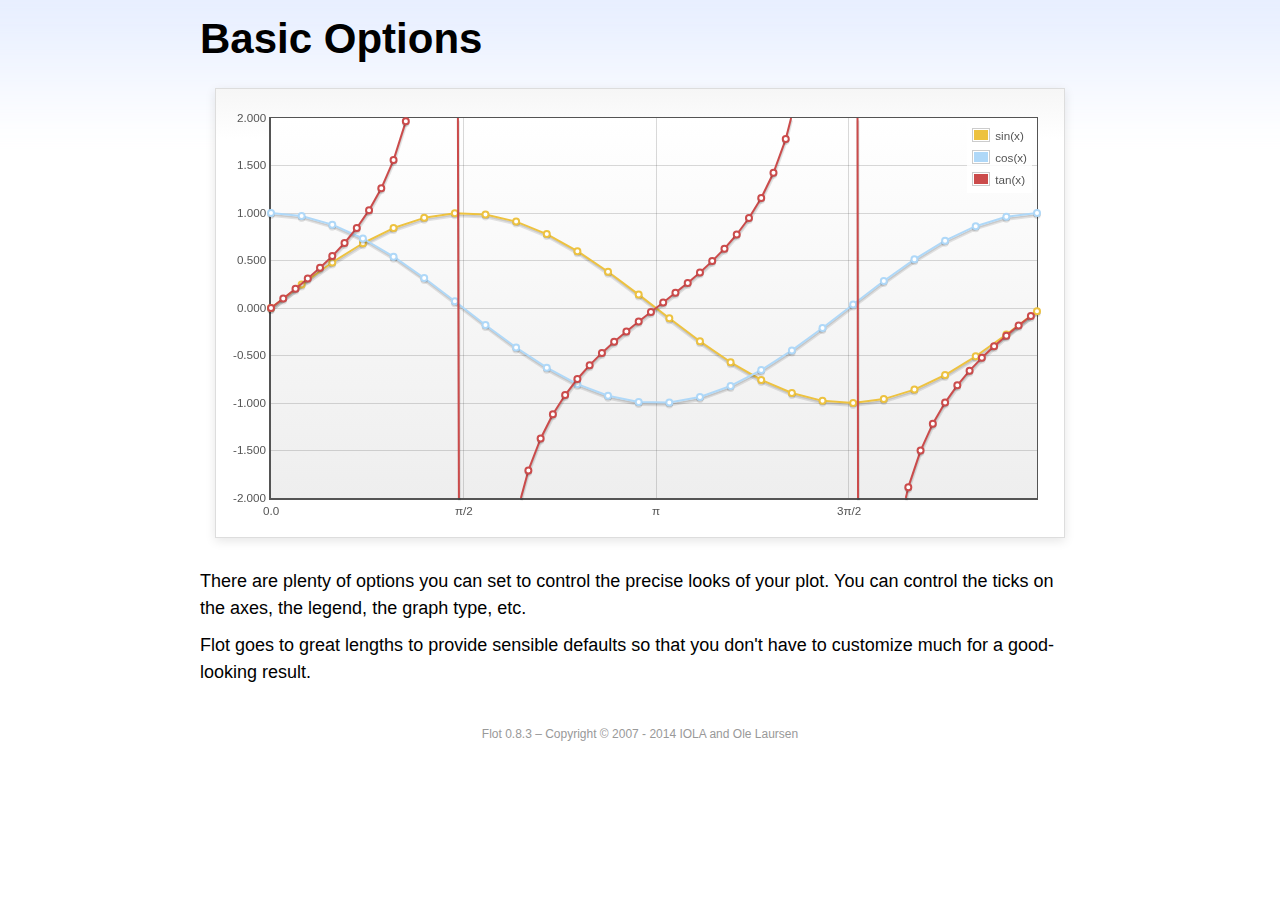
<file: admin/panel/assets/plugins/flot/examples/basic-options/index.html>
<!DOCTYPE html PUBLIC "-//W3C//DTD HTML 4.01//EN" "http://www.w3.org/TR/html4/strict.dtd">
<html>
<head>
	<meta http-equiv="Content-Type" content="text/html; charset=utf-8">
	<title>Flot Examples: Basic Options</title>
	<link href="../examples.css" rel="stylesheet" type="text/css">
	<!--[if lte IE 8]><script language="javascript" type="text/javascript" src="../../excanvas.min.js"></script><![endif]-->
	<script language="javascript" type="text/javascript" src="../../jquery.js"></script>
	<script language="javascript" type="text/javascript" src="../../jquery.flot.js"></script>
	<script type="text/javascript">

	$(function () {

		var d1 = [];
		for (var i = 0; i < Math.PI * 2; i += 0.25) {
			d1.push([i, Math.sin(i)]);
		}

		var d2 = [];
		for (var i = 0; i < Math.PI * 2; i += 0.25) {
			d2.push([i, Math.cos(i)]);
		}

		var d3 = [];
		for (var i = 0; i < Math.PI * 2; i += 0.1) {
			d3.push([i, Math.tan(i)]);
		}

		$.plot("#placeholder", [
			{ label: "sin(x)", data: d1 },
			{ label: "cos(x)", data: d2 },
			{ label: "tan(x)", data: d3 }
		], {
			series: {
				lines: { show: true },
				points: { show: true }
			},
			xaxis: {
				ticks: [
					0, [ Math.PI/2, "\u03c0/2" ], [ Math.PI, "\u03c0" ],
					[ Math.PI * 3/2, "3\u03c0/2" ], [ Math.PI * 2, "2\u03c0" ]
				]
			},
			yaxis: {
				ticks: 10,
				min: -2,
				max: 2,
				tickDecimals: 3
			},
			grid: {
				backgroundColor: { colors: [ "#fff", "#eee" ] },
				borderWidth: {
					top: 1,
					right: 1,
					bottom: 2,
					left: 2
				}
			}
		});

		// Add the Flot version string to the footer

		$("#footer").prepend("Flot " + $.plot.version + " &ndash; ");
	});

	</script>
</head>
<body>

	<div id="header">
		<h2>Basic Options</h2>
	</div>

	<div id="content">

		<div class="demo-container">
			<div id="placeholder" class="demo-placeholder"></div>
		</div>

		<p>There are plenty of options you can set to control the precise looks of your plot. You can control the ticks on the axes, the legend, the graph type, etc.</p>

		<p>Flot goes to great lengths to provide sensible defaults so that you don't have to customize much for a good-looking result.</p>

	</div>

	<div id="footer">
		Copyright &copy; 2007 - 2014 IOLA and Ole Laursen
	</div>

</body>
</html>
</file>
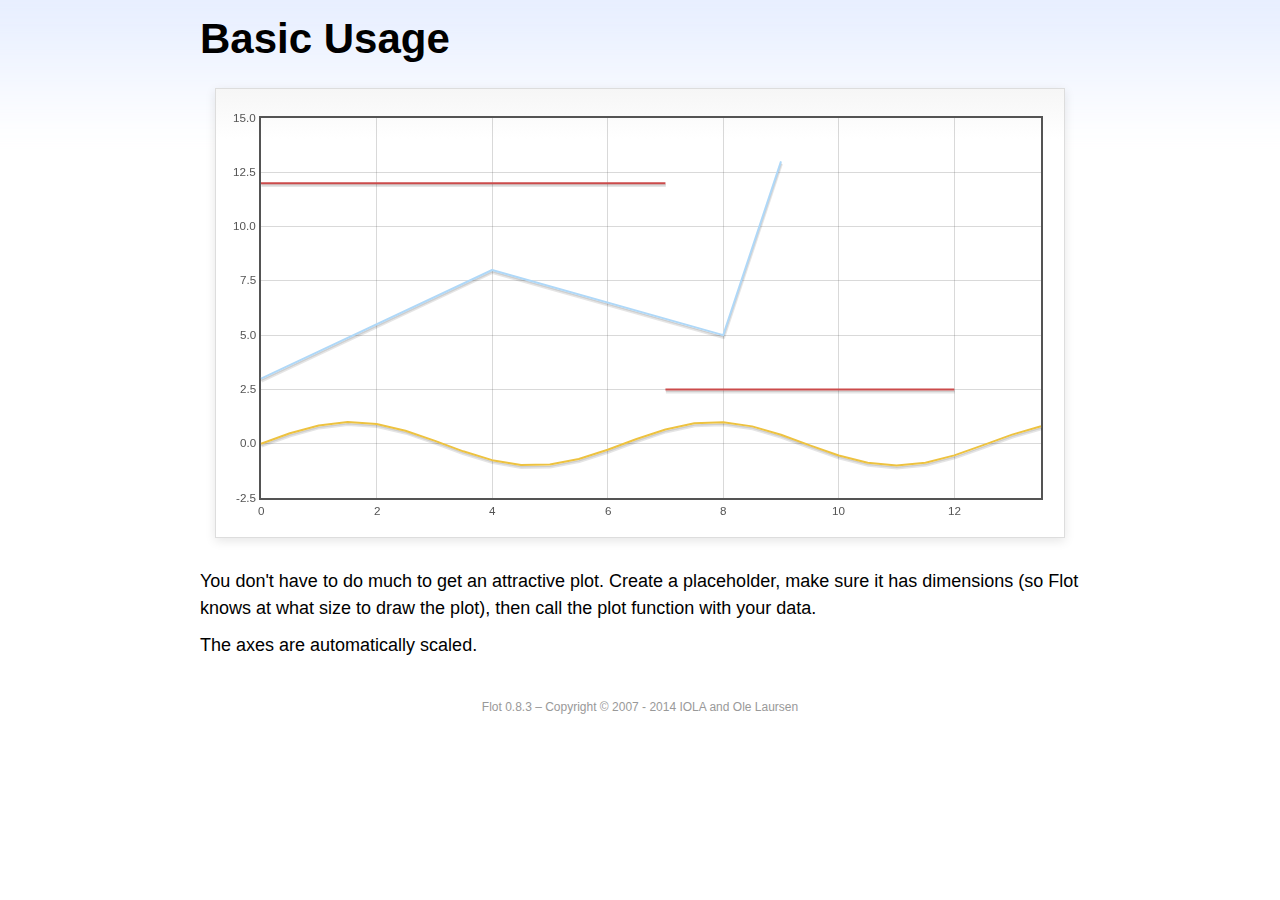
<file: admin/panel/assets/plugins/flot/examples/basic-usage/index.html>
<!DOCTYPE html PUBLIC "-//W3C//DTD HTML 4.01//EN" "http://www.w3.org/TR/html4/strict.dtd">
<html>
<head>
	<meta http-equiv="Content-Type" content="text/html; charset=utf-8">
	<title>Flot Examples: Basic Usage</title>
	<link href="../examples.css" rel="stylesheet" type="text/css">
	<!--[if lte IE 8]><script language="javascript" type="text/javascript" src="../../excanvas.min.js"></script><![endif]-->
	<script language="javascript" type="text/javascript" src="../../jquery.js"></script>
	<script language="javascript" type="text/javascript" src="../../jquery.flot.js"></script>
	<script type="text/javascript">

	$(function() {

		var d1 = [];
		for (var i = 0; i < 14; i += 0.5) {
			d1.push([i, Math.sin(i)]);
		}

		var d2 = [[0, 3], [4, 8], [8, 5], [9, 13]];

		// A null signifies separate line segments

		var d3 = [[0, 12], [7, 12], null, [7, 2.5], [12, 2.5]];

		$.plot("#placeholder", [ d1, d2, d3 ]);

		// Add the Flot version string to the footer

		$("#footer").prepend("Flot " + $.plot.version + " &ndash; ");
	});

	</script>
</head>
<body>

	<div id="header">
		<h2>Basic Usage</h2>
	</div>

	<div id="content">

		<div class="demo-container">
			<div id="placeholder" class="demo-placeholder"></div>
		</div>

		<p>You don't have to do much to get an attractive plot.  Create a placeholder, make sure it has dimensions (so Flot knows at what size to draw the plot), then call the plot function with your data.</p>

		<p>The axes are automatically scaled.</p>

	</div>

	<div id="footer">
		Copyright &copy; 2007 - 2014 IOLA and Ole Laursen
	</div>

</body>
</html>
</file>
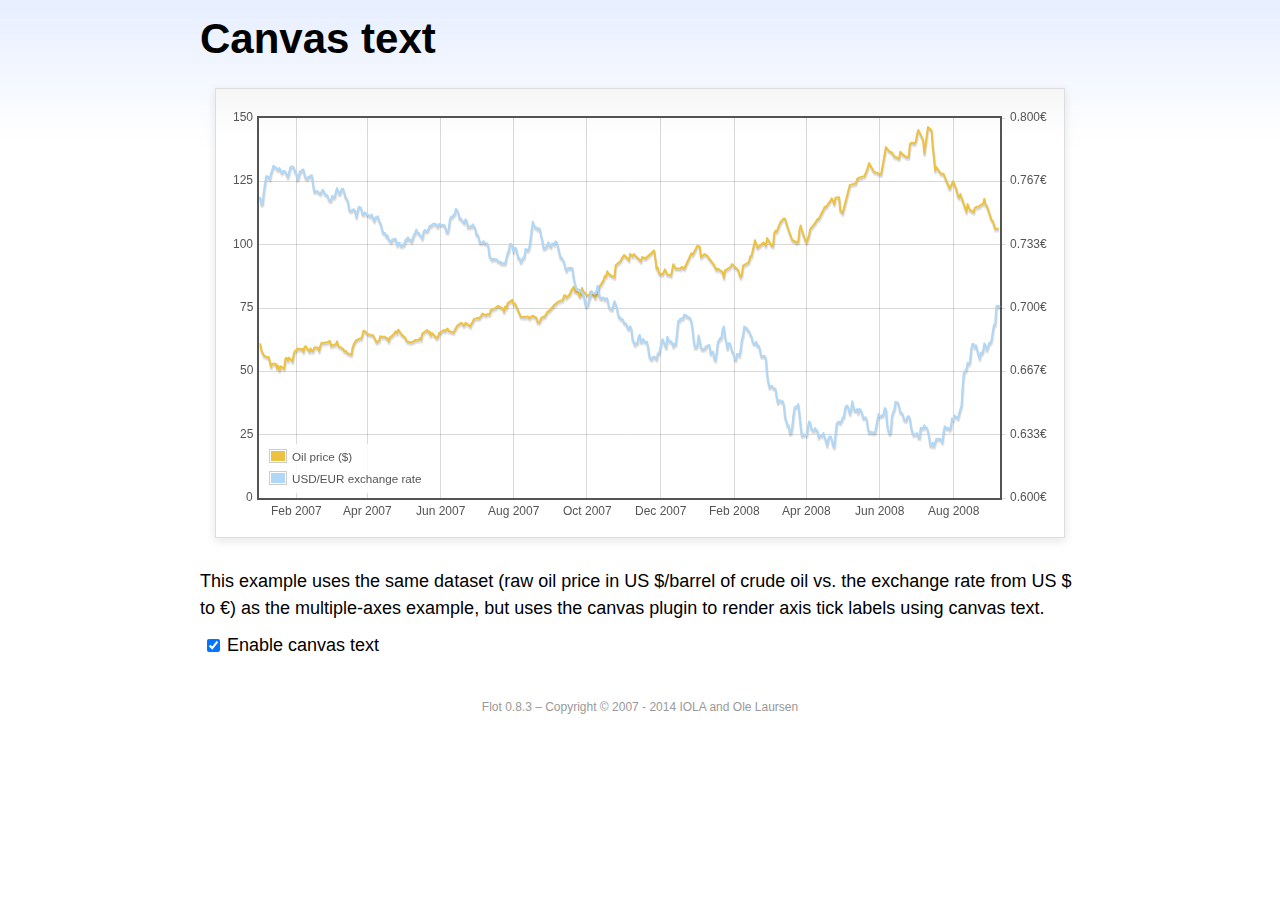
<file: admin/panel/assets/plugins/flot/examples/canvas/index.html>
<!DOCTYPE html PUBLIC "-//W3C//DTD HTML 4.01//EN" "http://www.w3.org/TR/html4/strict.dtd">
<html>
<head>
	<meta http-equiv="Content-Type" content="text/html; charset=utf-8">
	<title>Flot Examples: Canvas text</title>
	<link href="../examples.css" rel="stylesheet" type="text/css">
	<!--[if lte IE 8]><script language="javascript" type="text/javascript" src="../../excanvas.min.js"></script><![endif]-->
	<script language="javascript" type="text/javascript" src="../../jquery.js"></script>
	<script language="javascript" type="text/javascript" src="../../jquery.flot.js"></script>
	<script language="javascript" type="text/javascript" src="../../jquery.flot.time.js"></script>
	<script language="javascript" type="text/javascript" src="../../jquery.flot.canvas.js"></script>
	<script type="text/javascript">

	$(function() {

		var oilPrices = [[1167692400000,61.05], [1167778800000,58.32], [1167865200000,57.35], [1167951600000,56.31], [1168210800000,55.55], [1168297200000,55.64], [1168383600000,54.02], [1168470000000,51.88], [1168556400000,52.99], [1168815600000,52.99], [1168902000000,51.21], [1168988400000,52.24], [1169074800000,50.48], [1169161200000,51.99], [1169420400000,51.13], [1169506800000,55.04], [1169593200000,55.37], [1169679600000,54.23], [1169766000000,55.42], [1170025200000,54.01], [1170111600000,56.97], [1170198000000,58.14], [1170284400000,58.14], [1170370800000,59.02], [1170630000000,58.74], [1170716400000,58.88], [1170802800000,57.71], [1170889200000,59.71], [1170975600000,59.89], [1171234800000,57.81], [1171321200000,59.06], [1171407600000,58.00], [1171494000000,57.99], [1171580400000,59.39], [1171839600000,59.39], [1171926000000,58.07], [1172012400000,60.07], [1172098800000,61.14], [1172444400000,61.39], [1172530800000,61.46], [1172617200000,61.79], [1172703600000,62.00], [1172790000000,60.07], [1173135600000,60.69], [1173222000000,61.82], [1173308400000,60.05], [1173654000000,58.91], [1173740400000,57.93], [1173826800000,58.16], [1173913200000,57.55], [1173999600000,57.11], [1174258800000,56.59], [1174345200000,59.61], [1174518000000,61.69], [1174604400000,62.28], [1174860000000,62.91], [1174946400000,62.93], [1175032800000,64.03], [1175119200000,66.03], [1175205600000,65.87], [1175464800000,64.64], [1175637600000,64.38], [1175724000000,64.28], [1175810400000,64.28], [1176069600000,61.51], [1176156000000,61.89], [1176242400000,62.01], [1176328800000,63.85], [1176415200000,63.63], [1176674400000,63.61], [1176760800000,63.10], [1176847200000,63.13], [1176933600000,61.83], [1177020000000,63.38], [1177279200000,64.58], [1177452000000,65.84], [1177538400000,65.06], [1177624800000,66.46], [1177884000000,64.40], [1178056800000,63.68], [1178143200000,63.19], [1178229600000,61.93], [1178488800000,61.47], [1178575200000,61.55], [1178748000000,61.81], [1178834400000,62.37], [1179093600000,62.46], [1179180000000,63.17], [1179266400000,62.55], [1179352800000,64.94], [1179698400000,66.27], [1179784800000,65.50], [1179871200000,65.77], [1179957600000,64.18], [1180044000000,65.20], [1180389600000,63.15], [1180476000000,63.49], [1180562400000,65.08], [1180908000000,66.30], [1180994400000,65.96], [1181167200000,66.93], [1181253600000,65.98], [1181599200000,65.35], [1181685600000,66.26], [1181858400000,68.00], [1182117600000,69.09], [1182204000000,69.10], [1182290400000,68.19], [1182376800000,68.19], [1182463200000,69.14], [1182722400000,68.19], [1182808800000,67.77], [1182895200000,68.97], [1182981600000,69.57], [1183068000000,70.68], [1183327200000,71.09], [1183413600000,70.92], [1183586400000,71.81], [1183672800000,72.81], [1183932000000,72.19], [1184018400000,72.56], [1184191200000,72.50], [1184277600000,74.15], [1184623200000,75.05], [1184796000000,75.92], [1184882400000,75.57], [1185141600000,74.89], [1185228000000,73.56], [1185314400000,75.57], [1185400800000,74.95], [1185487200000,76.83], [1185832800000,78.21], [1185919200000,76.53], [1186005600000,76.86], [1186092000000,76.00], [1186437600000,71.59], [1186696800000,71.47], [1186956000000,71.62], [1187042400000,71.00], [1187301600000,71.98], [1187560800000,71.12], [1187647200000,69.47], [1187733600000,69.26], [1187820000000,69.83], [1187906400000,71.09], [1188165600000,71.73], [1188338400000,73.36], [1188511200000,74.04], [1188856800000,76.30], [1189116000000,77.49], [1189461600000,78.23], [1189548000000,79.91], [1189634400000,80.09], [1189720800000,79.10], [1189980000000,80.57], [1190066400000,81.93], [1190239200000,83.32], [1190325600000,81.62], [1190584800000,80.95], [1190671200000,79.53], [1190757600000,80.30], [1190844000000,82.88], [1190930400000,81.66], [1191189600000,80.24], [1191276000000,80.05], [1191362400000,79.94], [1191448800000,81.44], [1191535200000,81.22], [1191794400000,79.02], [1191880800000,80.26], [1191967200000,80.30], [1192053600000,83.08], [1192140000000,83.69], [1192399200000,86.13], [1192485600000,87.61], [1192572000000,87.40], [1192658400000,89.47], [1192744800000,88.60], [1193004000000,87.56], [1193090400000,87.56], [1193176800000,87.10], [1193263200000,91.86], [1193612400000,93.53], [1193698800000,94.53], [1193871600000,95.93], [1194217200000,93.98], [1194303600000,96.37], [1194476400000,95.46], [1194562800000,96.32], [1195081200000,93.43], [1195167600000,95.10], [1195426800000,94.64], [1195513200000,95.10], [1196031600000,97.70], [1196118000000,94.42], [1196204400000,90.62], [1196290800000,91.01], [1196377200000,88.71], [1196636400000,88.32], [1196809200000,90.23], [1196982000000,88.28], [1197241200000,87.86], [1197327600000,90.02], [1197414000000,92.25], [1197586800000,90.63], [1197846000000,90.63], [1197932400000,90.49], [1198018800000,91.24], [1198105200000,91.06], [1198191600000,90.49], [1198710000000,96.62], [1198796400000,96.00], [1199142000000,99.62], [1199314800000,99.18], [1199401200000,95.09], [1199660400000,96.33], [1199833200000,95.67], [1200351600000,91.90], [1200438000000,90.84], [1200524400000,90.13], [1200610800000,90.57], [1200956400000,89.21], [1201042800000,86.99], [1201129200000,89.85], [1201474800000,90.99], [1201561200000,91.64], [1201647600000,92.33], [1201734000000,91.75], [1202079600000,90.02], [1202166000000,88.41], [1202252400000,87.14], [1202338800000,88.11], [1202425200000,91.77], [1202770800000,92.78], [1202857200000,93.27], [1202943600000,95.46], [1203030000000,95.46], [1203289200000,101.74], [1203462000000,98.81], [1203894000000,100.88], [1204066800000,99.64], [1204153200000,102.59], [1204239600000,101.84], [1204498800000,99.52], [1204585200000,99.52], [1204671600000,104.52], [1204758000000,105.47], [1204844400000,105.15], [1205103600000,108.75], [1205276400000,109.92], [1205362800000,110.33], [1205449200000,110.21], [1205708400000,105.68], [1205967600000,101.84], [1206313200000,100.86], [1206399600000,101.22], [1206486000000,105.90], [1206572400000,107.58], [1206658800000,105.62], [1206914400000,101.58], [1207000800000,100.98], [1207173600000,103.83], [1207260000000,106.23], [1207605600000,108.50], [1207778400000,110.11], [1207864800000,110.14], [1208210400000,113.79], [1208296800000,114.93], [1208383200000,114.86], [1208728800000,117.48], [1208815200000,118.30], [1208988000000,116.06], [1209074400000,118.52], [1209333600000,118.75], [1209420000000,113.46], [1209592800000,112.52], [1210024800000,121.84], [1210111200000,123.53], [1210197600000,123.69], [1210543200000,124.23], [1210629600000,125.80], [1210716000000,126.29], [1211148000000,127.05], [1211320800000,129.07], [1211493600000,132.19], [1211839200000,128.85], [1212357600000,127.76], [1212703200000,138.54], [1212962400000,136.80], [1213135200000,136.38], [1213308000000,134.86], [1213653600000,134.01], [1213740000000,136.68], [1213912800000,135.65], [1214172000000,134.62], [1214258400000,134.62], [1214344800000,134.62], [1214431200000,139.64], [1214517600000,140.21], [1214776800000,140.00], [1214863200000,140.97], [1214949600000,143.57], [1215036000000,145.29], [1215381600000,141.37], [1215468000000,136.04], [1215727200000,146.40], [1215986400000,145.18], [1216072800000,138.74], [1216159200000,134.60], [1216245600000,129.29], [1216332000000,130.65], [1216677600000,127.95], [1216850400000,127.95], [1217282400000,122.19], [1217455200000,124.08], [1217541600000,125.10], [1217800800000,121.41], [1217887200000,119.17], [1217973600000,118.58], [1218060000000,120.02], [1218405600000,114.45], [1218492000000,113.01], [1218578400000,116.00], [1218751200000,113.77], [1219010400000,112.87], [1219096800000,114.53], [1219269600000,114.98], [1219356000000,114.98], [1219701600000,116.27], [1219788000000,118.15], [1219874400000,115.59], [1219960800000,115.46], [1220306400000,109.71], [1220392800000,109.35], [1220565600000,106.23], [1220824800000,106.34]];

		var exchangeRates = [[1167606000000,0.7580], [1167692400000,0.7580], [1167778800000,0.75470], [1167865200000,0.75490], [1167951600000,0.76130], [1168038000000,0.76550], [1168124400000,0.76930], [1168210800000,0.76940], [1168297200000,0.76880], [1168383600000,0.76780], [1168470000000,0.77080], [1168556400000,0.77270], [1168642800000,0.77490], [1168729200000,0.77410], [1168815600000,0.77410], [1168902000000,0.77320], [1168988400000,0.77270], [1169074800000,0.77370], [1169161200000,0.77240], [1169247600000,0.77120], [1169334000000,0.7720], [1169420400000,0.77210], [1169506800000,0.77170], [1169593200000,0.77040], [1169679600000,0.7690], [1169766000000,0.77110], [1169852400000,0.7740], [1169938800000,0.77450], [1170025200000,0.77450], [1170111600000,0.7740], [1170198000000,0.77160], [1170284400000,0.77130], [1170370800000,0.76780], [1170457200000,0.76880], [1170543600000,0.77180], [1170630000000,0.77180], [1170716400000,0.77280], [1170802800000,0.77290], [1170889200000,0.76980], [1170975600000,0.76850], [1171062000000,0.76810], [1171148400000,0.7690], [1171234800000,0.7690], [1171321200000,0.76980], [1171407600000,0.76990], [1171494000000,0.76510], [1171580400000,0.76130], [1171666800000,0.76160], [1171753200000,0.76140], [1171839600000,0.76140], [1171926000000,0.76070], [1172012400000,0.76020], [1172098800000,0.76110], [1172185200000,0.76220], [1172271600000,0.76150], [1172358000000,0.75980], [1172444400000,0.75980], [1172530800000,0.75920], [1172617200000,0.75730], [1172703600000,0.75660], [1172790000000,0.75670], [1172876400000,0.75910], [1172962800000,0.75820], [1173049200000,0.75850], [1173135600000,0.76130], [1173222000000,0.76310], [1173308400000,0.76150], [1173394800000,0.760], [1173481200000,0.76130], [1173567600000,0.76270], [1173654000000,0.76270], [1173740400000,0.76080], [1173826800000,0.75830], [1173913200000,0.75750], [1173999600000,0.75620], [1174086000000,0.7520], [1174172400000,0.75120], [1174258800000,0.75120], [1174345200000,0.75170], [1174431600000,0.7520], [1174518000000,0.75110], [1174604400000,0.7480], [1174690800000,0.75090], [1174777200000,0.75310], [1174860000000,0.75310], [1174946400000,0.75270], [1175032800000,0.74980], [1175119200000,0.74930], [1175205600000,0.75040], [1175292000000,0.750], [1175378400000,0.74910], [1175464800000,0.74910], [1175551200000,0.74850], [1175637600000,0.74840], [1175724000000,0.74920], [1175810400000,0.74710], [1175896800000,0.74590], [1175983200000,0.74770], [1176069600000,0.74770], [1176156000000,0.74830], [1176242400000,0.74580], [1176328800000,0.74480], [1176415200000,0.7430], [1176501600000,0.73990], [1176588000000,0.73950], [1176674400000,0.73950], [1176760800000,0.73780], [1176847200000,0.73820], [1176933600000,0.73620], [1177020000000,0.73550], [1177106400000,0.73480], [1177192800000,0.73610], [1177279200000,0.73610], [1177365600000,0.73650], [1177452000000,0.73620], [1177538400000,0.73310], [1177624800000,0.73390], [1177711200000,0.73440], [1177797600000,0.73270], [1177884000000,0.73270], [1177970400000,0.73360], [1178056800000,0.73330], [1178143200000,0.73590], [1178229600000,0.73590], [1178316000000,0.73720], [1178402400000,0.7360], [1178488800000,0.7360], [1178575200000,0.7350], [1178661600000,0.73650], [1178748000000,0.73840], [1178834400000,0.73950], [1178920800000,0.74130], [1179007200000,0.73970], [1179093600000,0.73960], [1179180000000,0.73850], [1179266400000,0.73780], [1179352800000,0.73660], [1179439200000,0.740], [1179525600000,0.74110], [1179612000000,0.74060], [1179698400000,0.74050], [1179784800000,0.74140], [1179871200000,0.74310], [1179957600000,0.74310], [1180044000000,0.74380], [1180130400000,0.74430], [1180216800000,0.74430], [1180303200000,0.74430], [1180389600000,0.74340], [1180476000000,0.74290], [1180562400000,0.74420], [1180648800000,0.7440], [1180735200000,0.74390], [1180821600000,0.74370], [1180908000000,0.74370], [1180994400000,0.74290], [1181080800000,0.74030], [1181167200000,0.73990], [1181253600000,0.74180], [1181340000000,0.74680], [1181426400000,0.7480], [1181512800000,0.7480], [1181599200000,0.7490], [1181685600000,0.74940], [1181772000000,0.75220], [1181858400000,0.75150], [1181944800000,0.75020], [1182031200000,0.74720], [1182117600000,0.74720], [1182204000000,0.74620], [1182290400000,0.74550], [1182376800000,0.74490], [1182463200000,0.74670], [1182549600000,0.74580], [1182636000000,0.74270], [1182722400000,0.74270], [1182808800000,0.7430], [1182895200000,0.74290], [1182981600000,0.7440], [1183068000000,0.7430], [1183154400000,0.74220], [1183240800000,0.73880], [1183327200000,0.73880], [1183413600000,0.73690], [1183500000000,0.73450], [1183586400000,0.73450], [1183672800000,0.73450], [1183759200000,0.73520], [1183845600000,0.73410], [1183932000000,0.73410], [1184018400000,0.7340], [1184104800000,0.73240], [1184191200000,0.72720], [1184277600000,0.72640], [1184364000000,0.72550], [1184450400000,0.72580], [1184536800000,0.72580], [1184623200000,0.72560], [1184709600000,0.72570], [1184796000000,0.72470], [1184882400000,0.72430], [1184968800000,0.72440], [1185055200000,0.72350], [1185141600000,0.72350], [1185228000000,0.72350], [1185314400000,0.72350], [1185400800000,0.72620], [1185487200000,0.72880], [1185573600000,0.73010], [1185660000000,0.73370], [1185746400000,0.73370], [1185832800000,0.73240], [1185919200000,0.72970], [1186005600000,0.73170], [1186092000000,0.73150], [1186178400000,0.72880], [1186264800000,0.72630], [1186351200000,0.72630], [1186437600000,0.72420], [1186524000000,0.72530], [1186610400000,0.72640], [1186696800000,0.7270], [1186783200000,0.73120], [1186869600000,0.73050], [1186956000000,0.73050], [1187042400000,0.73180], [1187128800000,0.73580], [1187215200000,0.74090], [1187301600000,0.74540], [1187388000000,0.74370], [1187474400000,0.74240], [1187560800000,0.74240], [1187647200000,0.74150], [1187733600000,0.74190], [1187820000000,0.74140], [1187906400000,0.73770], [1187992800000,0.73550], [1188079200000,0.73150], [1188165600000,0.73150], [1188252000000,0.7320], [1188338400000,0.73320], [1188424800000,0.73460], [1188511200000,0.73280], [1188597600000,0.73230], [1188684000000,0.7340], [1188770400000,0.7340], [1188856800000,0.73360], [1188943200000,0.73510], [1189029600000,0.73460], [1189116000000,0.73210], [1189202400000,0.72940], [1189288800000,0.72660], [1189375200000,0.72660], [1189461600000,0.72540], [1189548000000,0.72420], [1189634400000,0.72130], [1189720800000,0.71970], [1189807200000,0.72090], [1189893600000,0.7210], [1189980000000,0.7210], [1190066400000,0.7210], [1190152800000,0.72090], [1190239200000,0.71590], [1190325600000,0.71330], [1190412000000,0.71050], [1190498400000,0.70990], [1190584800000,0.70990], [1190671200000,0.70930], [1190757600000,0.70930], [1190844000000,0.70760], [1190930400000,0.7070], [1191016800000,0.70490], [1191103200000,0.70120], [1191189600000,0.70110], [1191276000000,0.70190], [1191362400000,0.70460], [1191448800000,0.70630], [1191535200000,0.70890], [1191621600000,0.70770], [1191708000000,0.70770], [1191794400000,0.70770], [1191880800000,0.70910], [1191967200000,0.71180], [1192053600000,0.70790], [1192140000000,0.70530], [1192226400000,0.7050], [1192312800000,0.70550], [1192399200000,0.70550], [1192485600000,0.70450], [1192572000000,0.70510], [1192658400000,0.70510], [1192744800000,0.70170], [1192831200000,0.70], [1192917600000,0.69950], [1193004000000,0.69940], [1193090400000,0.70140], [1193176800000,0.70360], [1193263200000,0.70210], [1193349600000,0.70020], [1193436000000,0.69670], [1193522400000,0.6950], [1193612400000,0.6950], [1193698800000,0.69390], [1193785200000,0.6940], [1193871600000,0.69220], [1193958000000,0.69190], [1194044400000,0.69140], [1194130800000,0.68940], [1194217200000,0.68910], [1194303600000,0.69040], [1194390000000,0.6890], [1194476400000,0.68340], [1194562800000,0.68230], [1194649200000,0.68070], [1194735600000,0.68150], [1194822000000,0.68150], [1194908400000,0.68470], [1194994800000,0.68590], [1195081200000,0.68220], [1195167600000,0.68270], [1195254000000,0.68370], [1195340400000,0.68230], [1195426800000,0.68220], [1195513200000,0.68220], [1195599600000,0.67920], [1195686000000,0.67460], [1195772400000,0.67350], [1195858800000,0.67310], [1195945200000,0.67420], [1196031600000,0.67440], [1196118000000,0.67390], [1196204400000,0.67310], [1196290800000,0.67610], [1196377200000,0.67610], [1196463600000,0.67850], [1196550000000,0.68180], [1196636400000,0.68360], [1196722800000,0.68230], [1196809200000,0.68050], [1196895600000,0.67930], [1196982000000,0.68490], [1197068400000,0.68330], [1197154800000,0.68250], [1197241200000,0.68250], [1197327600000,0.68160], [1197414000000,0.67990], [1197500400000,0.68130], [1197586800000,0.68090], [1197673200000,0.68680], [1197759600000,0.69330], [1197846000000,0.69330], [1197932400000,0.69450], [1198018800000,0.69440], [1198105200000,0.69460], [1198191600000,0.69640], [1198278000000,0.69650], [1198364400000,0.69560], [1198450800000,0.69560], [1198537200000,0.6950], [1198623600000,0.69480], [1198710000000,0.69280], [1198796400000,0.68870], [1198882800000,0.68240], [1198969200000,0.67940], [1199055600000,0.67940], [1199142000000,0.68030], [1199228400000,0.68550], [1199314800000,0.68240], [1199401200000,0.67910], [1199487600000,0.67830], [1199574000000,0.67850], [1199660400000,0.67850], [1199746800000,0.67970], [1199833200000,0.680], [1199919600000,0.68030], [1200006000000,0.68050], [1200092400000,0.6760], [1200178800000,0.6770], [1200265200000,0.6770], [1200351600000,0.67360], [1200438000000,0.67260], [1200524400000,0.67640], [1200610800000,0.68210], [1200697200000,0.68310], [1200783600000,0.68420], [1200870000000,0.68420], [1200956400000,0.68870], [1201042800000,0.69030], [1201129200000,0.68480], [1201215600000,0.68240], [1201302000000,0.67880], [1201388400000,0.68140], [1201474800000,0.68140], [1201561200000,0.67970], [1201647600000,0.67690], [1201734000000,0.67650], [1201820400000,0.67330], [1201906800000,0.67290], [1201993200000,0.67580], [1202079600000,0.67580], [1202166000000,0.6750], [1202252400000,0.6780], [1202338800000,0.68330], [1202425200000,0.68560], [1202511600000,0.69030], [1202598000000,0.68960], [1202684400000,0.68960], [1202770800000,0.68820], [1202857200000,0.68790], [1202943600000,0.68620], [1203030000000,0.68520], [1203116400000,0.68230], [1203202800000,0.68130], [1203289200000,0.68130], [1203375600000,0.68220], [1203462000000,0.68020], [1203548400000,0.68020], [1203634800000,0.67840], [1203721200000,0.67480], [1203807600000,0.67470], [1203894000000,0.67470], [1203980400000,0.67480], [1204066800000,0.67330], [1204153200000,0.6650], [1204239600000,0.66110], [1204326000000,0.65830], [1204412400000,0.6590], [1204498800000,0.6590], [1204585200000,0.65810], [1204671600000,0.65780], [1204758000000,0.65740], [1204844400000,0.65320], [1204930800000,0.65020], [1205017200000,0.65140], [1205103600000,0.65140], [1205190000000,0.65070], [1205276400000,0.6510], [1205362800000,0.64890], [1205449200000,0.64240], [1205535600000,0.64060], [1205622000000,0.63820], [1205708400000,0.63820], [1205794800000,0.63410], [1205881200000,0.63440], [1205967600000,0.63780], [1206054000000,0.64390], [1206140400000,0.64780], [1206226800000,0.64810], [1206313200000,0.64810], [1206399600000,0.64940], [1206486000000,0.64380], [1206572400000,0.63770], [1206658800000,0.63290], [1206745200000,0.63360], [1206831600000,0.63330], [1206914400000,0.63330], [1207000800000,0.6330], [1207087200000,0.63710], [1207173600000,0.64030], [1207260000000,0.63960], [1207346400000,0.63640], [1207432800000,0.63560], [1207519200000,0.63560], [1207605600000,0.63680], [1207692000000,0.63570], [1207778400000,0.63540], [1207864800000,0.6320], [1207951200000,0.63320], [1208037600000,0.63280], [1208124000000,0.63310], [1208210400000,0.63420], [1208296800000,0.63210], [1208383200000,0.63020], [1208469600000,0.62780], [1208556000000,0.63080], [1208642400000,0.63240], [1208728800000,0.63240], [1208815200000,0.63070], [1208901600000,0.62770], [1208988000000,0.62690], [1209074400000,0.63350], [1209160800000,0.63920], [1209247200000,0.640], [1209333600000,0.64010], [1209420000000,0.63960], [1209506400000,0.64070], [1209592800000,0.64230], [1209679200000,0.64290], [1209765600000,0.64720], [1209852000000,0.64850], [1209938400000,0.64860], [1210024800000,0.64670], [1210111200000,0.64440], [1210197600000,0.64670], [1210284000000,0.65090], [1210370400000,0.64780], [1210456800000,0.64610], [1210543200000,0.64610], [1210629600000,0.64680], [1210716000000,0.64490], [1210802400000,0.6470], [1210888800000,0.64610], [1210975200000,0.64520], [1211061600000,0.64220], [1211148000000,0.64220], [1211234400000,0.64250], [1211320800000,0.64140], [1211407200000,0.63660], [1211493600000,0.63460], [1211580000000,0.6350], [1211666400000,0.63460], [1211752800000,0.63460], [1211839200000,0.63430], [1211925600000,0.63460], [1212012000000,0.63790], [1212098400000,0.64160], [1212184800000,0.64420], [1212271200000,0.64310], [1212357600000,0.64310], [1212444000000,0.64350], [1212530400000,0.6440], [1212616800000,0.64730], [1212703200000,0.64690], [1212789600000,0.63860], [1212876000000,0.63560], [1212962400000,0.6340], [1213048800000,0.63460], [1213135200000,0.6430], [1213221600000,0.64520], [1213308000000,0.64670], [1213394400000,0.65060], [1213480800000,0.65040], [1213567200000,0.65030], [1213653600000,0.64810], [1213740000000,0.64510], [1213826400000,0.6450], [1213912800000,0.64410], [1213999200000,0.64140], [1214085600000,0.64090], [1214172000000,0.64090], [1214258400000,0.64280], [1214344800000,0.64310], [1214431200000,0.64180], [1214517600000,0.63710], [1214604000000,0.63490], [1214690400000,0.63330], [1214776800000,0.63340], [1214863200000,0.63380], [1214949600000,0.63420], [1215036000000,0.6320], [1215122400000,0.63180], [1215208800000,0.6370], [1215295200000,0.63680], [1215381600000,0.63680], [1215468000000,0.63830], [1215554400000,0.63710], [1215640800000,0.63710], [1215727200000,0.63550], [1215813600000,0.6320], [1215900000000,0.62770], [1215986400000,0.62760], [1216072800000,0.62910], [1216159200000,0.62740], [1216245600000,0.62930], [1216332000000,0.63110], [1216418400000,0.6310], [1216504800000,0.63120], [1216591200000,0.63120], [1216677600000,0.63040], [1216764000000,0.62940], [1216850400000,0.63480], [1216936800000,0.63780], [1217023200000,0.63680], [1217109600000,0.63680], [1217196000000,0.63680], [1217282400000,0.6360], [1217368800000,0.6370], [1217455200000,0.64180], [1217541600000,0.64110], [1217628000000,0.64350], [1217714400000,0.64270], [1217800800000,0.64270], [1217887200000,0.64190], [1217973600000,0.64460], [1218060000000,0.64680], [1218146400000,0.64870], [1218232800000,0.65940], [1218319200000,0.66660], [1218405600000,0.66660], [1218492000000,0.66780], [1218578400000,0.67120], [1218664800000,0.67050], [1218751200000,0.67180], [1218837600000,0.67840], [1218924000000,0.68110], [1219010400000,0.68110], [1219096800000,0.67940], [1219183200000,0.68040], [1219269600000,0.67810], [1219356000000,0.67560], [1219442400000,0.67350], [1219528800000,0.67630], [1219615200000,0.67620], [1219701600000,0.67770], [1219788000000,0.68150], [1219874400000,0.68020], [1219960800000,0.6780], [1220047200000,0.67960], [1220133600000,0.68170], [1220220000000,0.68170], [1220306400000,0.68320], [1220392800000,0.68770], [1220479200000,0.69120], [1220565600000,0.69140], [1220652000000,0.70090], [1220738400000,0.70120], [1220824800000,0.7010], [1220911200000,0.70050]];

		var data = [
			{ data: oilPrices, label: "Oil price ($)" },
			{ data: exchangeRates, label: "USD/EUR exchange rate", yaxis: 2 }
		];

		var options = {
			canvas: true,
			xaxes: [ { mode: "time" } ],
			yaxes: [ { min: 0 }, {
				position: "right",
				alignTicksWithAxis: 1,
				tickFormatter: function(value, axis) {
					return value.toFixed(axis.tickDecimals) + "€";
				}
			} ],
			legend: { position: "sw" }
		}

		$.plot("#placeholder", data, options);

		$("input").change(function () {
			options.canvas = $(this).is(":checked");
			$.plot("#placeholder", data, options);
		});

		// Add the Flot version string to the footer

		$("#footer").prepend("Flot " + $.plot.version + " &ndash; ");
	});

	</script>
</head>
<body>

	<div id="header">
		<h2>Canvas text</h2>
	</div>

	<div id="content">

		<div class="demo-container">
			<div id="placeholder" class="demo-placeholder"></div>
		</div>

		<p>This example uses the same dataset (raw oil price in US $/barrel of crude oil vs. the exchange rate from US $ to €) as the multiple-axes example, but uses the canvas plugin to render axis tick labels using canvas text.</p>

		<p><input type="checkbox" checked="checked">Enable canvas text</input></p>

	</div>

	<div id="footer">
		Copyright &copy; 2007 - 2014 IOLA and Ole Laursen
	</div>

</body>
</html>
</file>
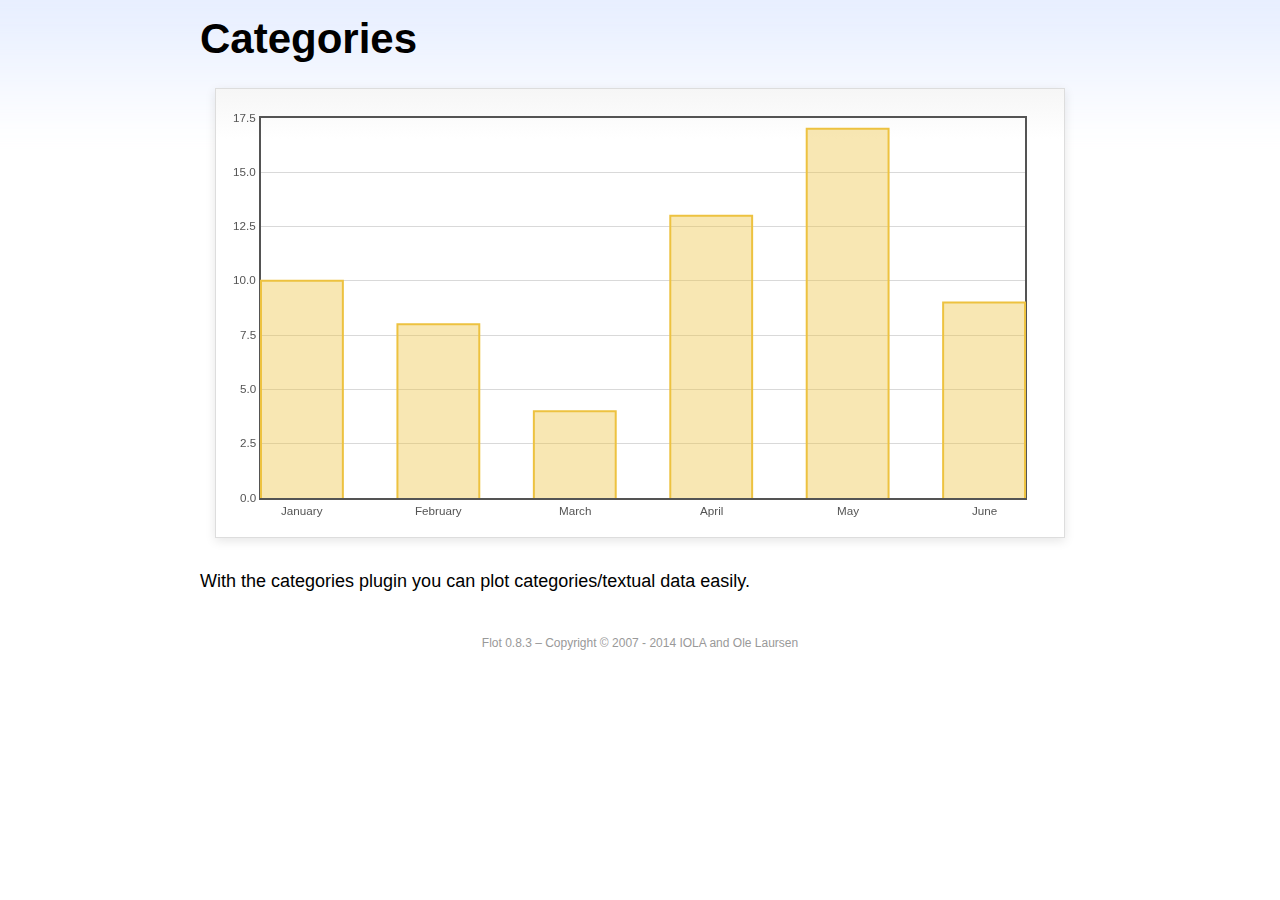
<file: admin/panel/assets/plugins/flot/examples/categories/index.html>
<!DOCTYPE html PUBLIC "-//W3C//DTD HTML 4.01//EN" "http://www.w3.org/TR/html4/strict.dtd">
<html>
<head>
	<meta http-equiv="Content-Type" content="text/html; charset=utf-8">
	<title>Flot Examples: Categories</title>
	<link href="../examples.css" rel="stylesheet" type="text/css">
	<!--[if lte IE 8]><script language="javascript" type="text/javascript" src="../../excanvas.min.js"></script><![endif]-->
	<script language="javascript" type="text/javascript" src="../../jquery.js"></script>
	<script language="javascript" type="text/javascript" src="../../jquery.flot.js"></script>
	<script language="javascript" type="text/javascript" src="../../jquery.flot.categories.js"></script>
	<script type="text/javascript">

	$(function() {

		var data = [ ["January", 10], ["February", 8], ["March", 4], ["April", 13], ["May", 17], ["June", 9] ];

		$.plot("#placeholder", [ data ], {
			series: {
				bars: {
					show: true,
					barWidth: 0.6,
					align: "center"
				}
			},
			xaxis: {
				mode: "categories",
				tickLength: 0
			}
		});

		// Add the Flot version string to the footer

		$("#footer").prepend("Flot " + $.plot.version + " &ndash; ");
	});

	</script>
</head>
<body>

	<div id="header">
		<h2>Categories</h2>
	</div>

	<div id="content">

		<div class="demo-container">
			<div id="placeholder" class="demo-placeholder"></div>
		</div>

		<p>With the categories plugin you can plot categories/textual data easily.</p>

	</div>

	<div id="footer">
		Copyright &copy; 2007 - 2014 IOLA and Ole Laursen
	</div>

</body>
</html>
</file>
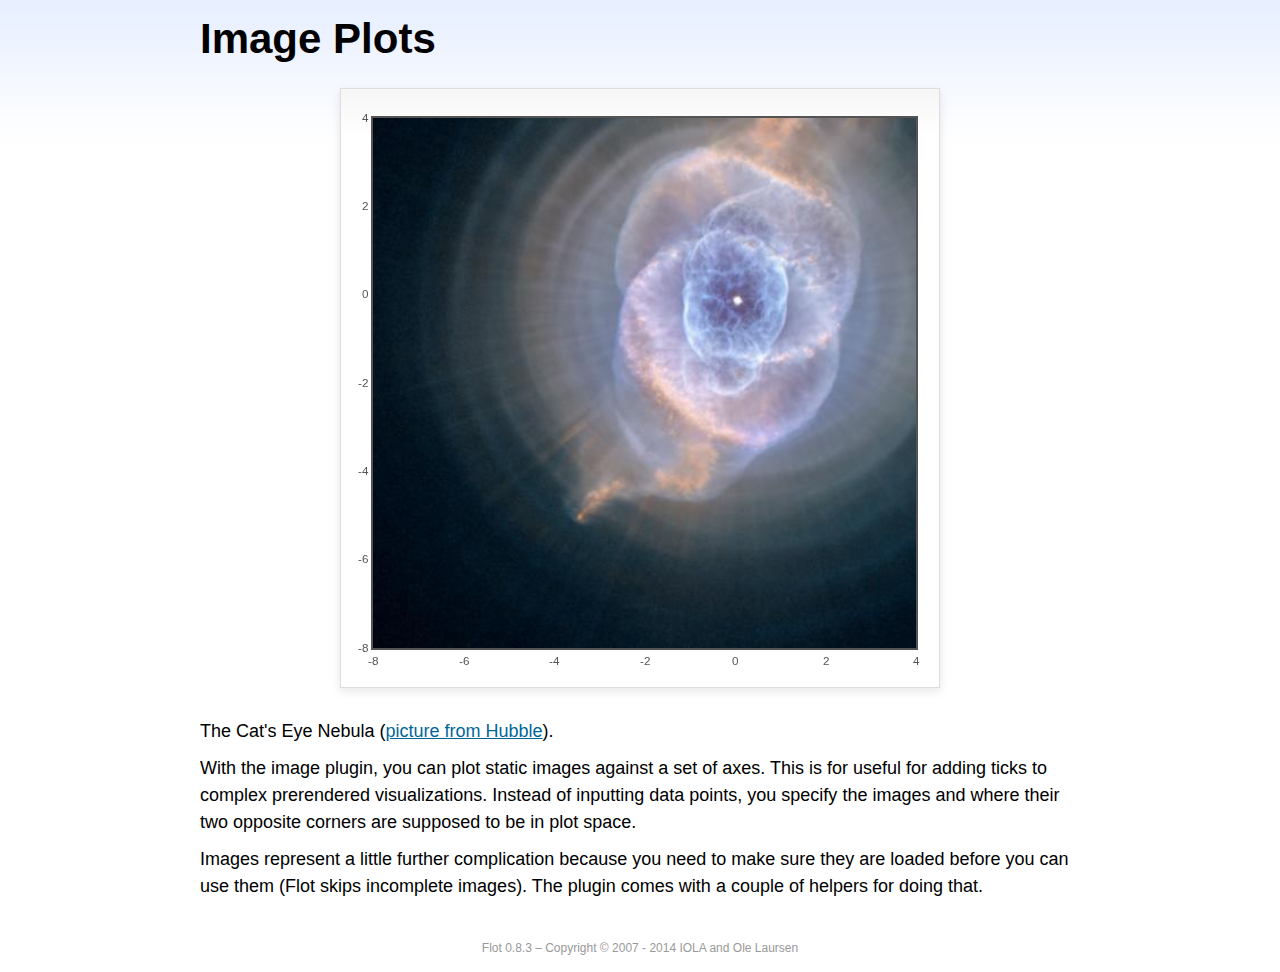
<file: admin/panel/assets/plugins/flot/examples/image/index.html>
<!DOCTYPE html PUBLIC "-//W3C//DTD HTML 4.01//EN" "http://www.w3.org/TR/html4/strict.dtd">
<html>
<head>
	<meta http-equiv="Content-Type" content="text/html; charset=utf-8">
	<title>Flot Examples: Image Plots</title>
	<link href="../examples.css" rel="stylesheet" type="text/css">
	<!--[if lte IE 8]><script language="javascript" type="text/javascript" src="../../excanvas.min.js"></script><![endif]-->
	<script language="javascript" type="text/javascript" src="../../jquery.js"></script>
	<script language="javascript" type="text/javascript" src="../../jquery.flot.js"></script>
	<script language="javascript" type="text/javascript" src="../../jquery.flot.image.js"></script>
	<script type="text/javascript">

	$(function() {

		var data = [[["hs-2004-27-a-large-web.jpg", -10, -10, 10, 10]]];

		var options = {
			series: {
				images: {
					show: true
				}
			},
			xaxis: {
				min: -8,
				max: 4
			},
			yaxis: {
				min: -8,
				max: 4
			}
		};

		$.plot.image.loadDataImages(data, options, function () {
			$.plot("#placeholder", data, options);
		});

		// Add the Flot version string to the footer

		$("#footer").prepend("Flot " + $.plot.version + " &ndash; ");
	});

	</script>
</head>
<body>

	<div id="header">
		<h2>Image Plots</h2>
	</div>

	<div id="content">

		<div class="demo-container" style="width:600px;height:600px;">
			<div id="placeholder" class="demo-placeholder"></div>
		</div>

		<p>The Cat's Eye Nebula (<a href="http://hubblesite.org/gallery/album/nebula/pr2004027a/">picture from Hubble</a>).</p>

		<p>With the image plugin, you can plot static images against a set of axes. This is for useful for adding ticks to complex prerendered visualizations. Instead of inputting data points, you specify the images and where their two opposite corners are supposed to be in plot space.</p>

		<p>Images represent a little further complication because you need to make sure they are loaded before you can use them (Flot skips incomplete images). The plugin comes with a couple of helpers for doing that.</p>

	</div>

	<div id="footer">
		Copyright &copy; 2007 - 2014 IOLA and Ole Laursen
	</div>

</body>
</html>
</file>
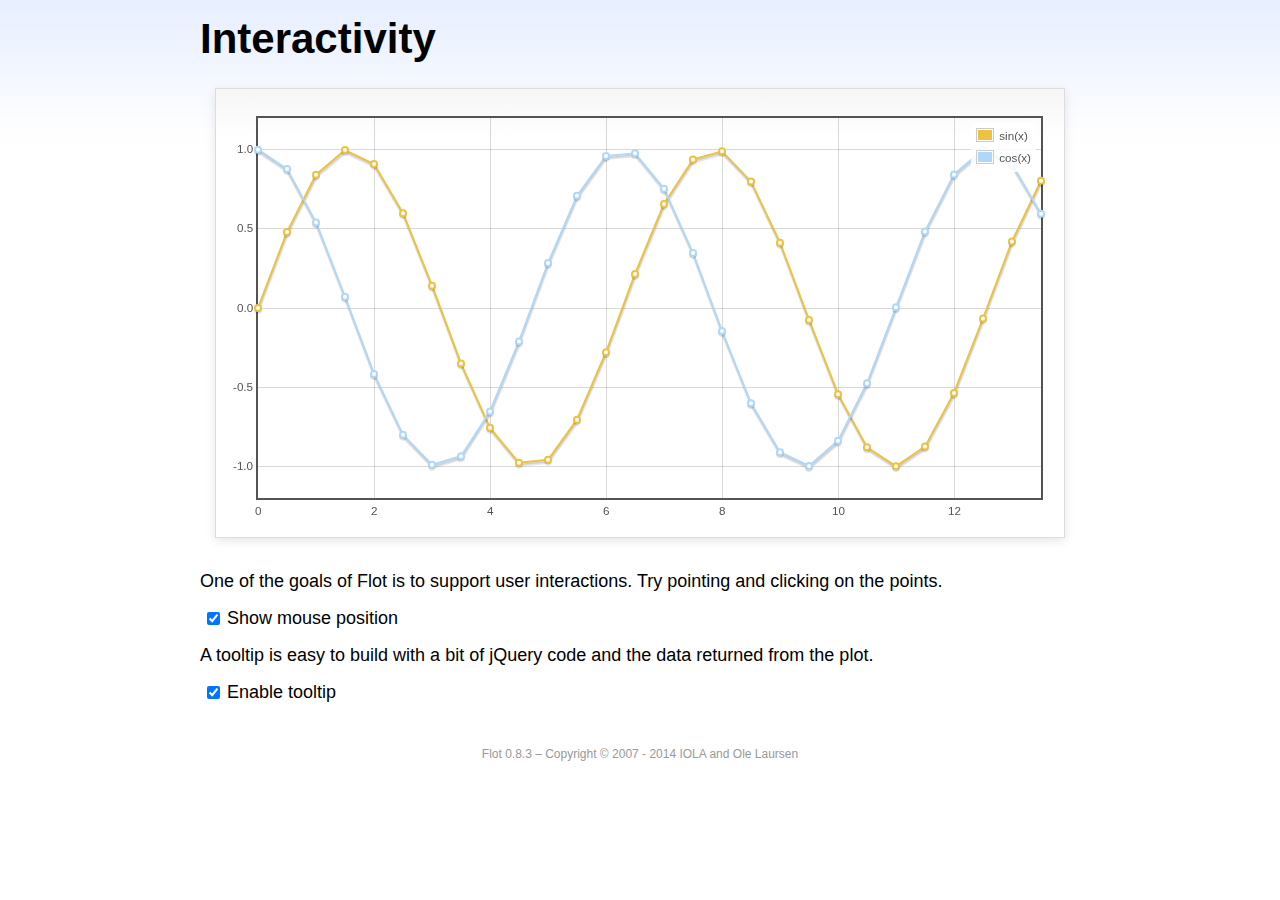
<file: admin/panel/assets/plugins/flot/examples/interacting/index.html>
<!DOCTYPE html PUBLIC "-//W3C//DTD HTML 4.01//EN" "http://www.w3.org/TR/html4/strict.dtd">
<html>
<head>
	<meta http-equiv="Content-Type" content="text/html; charset=utf-8">
	<title>Flot Examples: Interactivity</title>
	<link href="../examples.css" rel="stylesheet" type="text/css">
	<!--[if lte IE 8]><script language="javascript" type="text/javascript" src="../../excanvas.min.js"></script><![endif]-->
	<script language="javascript" type="text/javascript" src="../../jquery.js"></script>
	<script language="javascript" type="text/javascript" src="../../jquery.flot.js"></script>
	<script type="text/javascript">

	$(function() {

		var sin = [],
			cos = [];

		for (var i = 0; i < 14; i += 0.5) {
			sin.push([i, Math.sin(i)]);
			cos.push([i, Math.cos(i)]);
		}

		var plot = $.plot("#placeholder", [
			{ data: sin, label: "sin(x)"},
			{ data: cos, label: "cos(x)"}
		], {
			series: {
				lines: {
					show: true
				},
				points: {
					show: true
				}
			},
			grid: {
				hoverable: true,
				clickable: true
			},
			yaxis: {
				min: -1.2,
				max: 1.2
			}
		});

		$("<div id='tooltip'></div>").css({
			position: "absolute",
			display: "none",
			border: "1px solid #fdd",
			padding: "2px",
			"background-color": "#fee",
			opacity: 0.80
		}).appendTo("body");

		$("#placeholder").bind("plothover", function (event, pos, item) {

			if ($("#enablePosition:checked").length > 0) {
				var str = "(" + pos.x.toFixed(2) + ", " + pos.y.toFixed(2) + ")";
				$("#hoverdata").text(str);
			}

			if ($("#enableTooltip:checked").length > 0) {
				if (item) {
					var x = item.datapoint[0].toFixed(2),
						y = item.datapoint[1].toFixed(2);

					$("#tooltip").html(item.series.label + " of " + x + " = " + y)
						.css({top: item.pageY+5, left: item.pageX+5})
						.fadeIn(200);
				} else {
					$("#tooltip").hide();
				}
			}
		});

		$("#placeholder").bind("plotclick", function (event, pos, item) {
			if (item) {
				$("#clickdata").text(" - click point " + item.dataIndex + " in " + item.series.label);
				plot.highlight(item.series, item.datapoint);
			}
		});

		// Add the Flot version string to the footer

		$("#footer").prepend("Flot " + $.plot.version + " &ndash; ");
	});

	</script>
</head>
<body>
	<div id="header">
		<h2>Interactivity</h2>
	</div>

	<div id="content">

		<div class="demo-container">
			<div id="placeholder" class="demo-placeholder"></div>
		</div>

		<p>One of the goals of Flot is to support user interactions. Try pointing and clicking on the points.</p>

		<p>
			<label><input id="enablePosition" type="checkbox" checked="checked"></input>Show mouse position</label>
			<span id="hoverdata"></span>
			<span id="clickdata"></span>
		</p>

		<p>A tooltip is easy to build with a bit of jQuery code and the data returned from the plot.</p>

		<p><label><input id="enableTooltip" type="checkbox" checked="checked"></input>Enable tooltip</label></p>

	</div>

	<div id="footer">
		Copyright &copy; 2007 - 2014 IOLA and Ole Laursen
	</div>

</body>
</html>
</file>
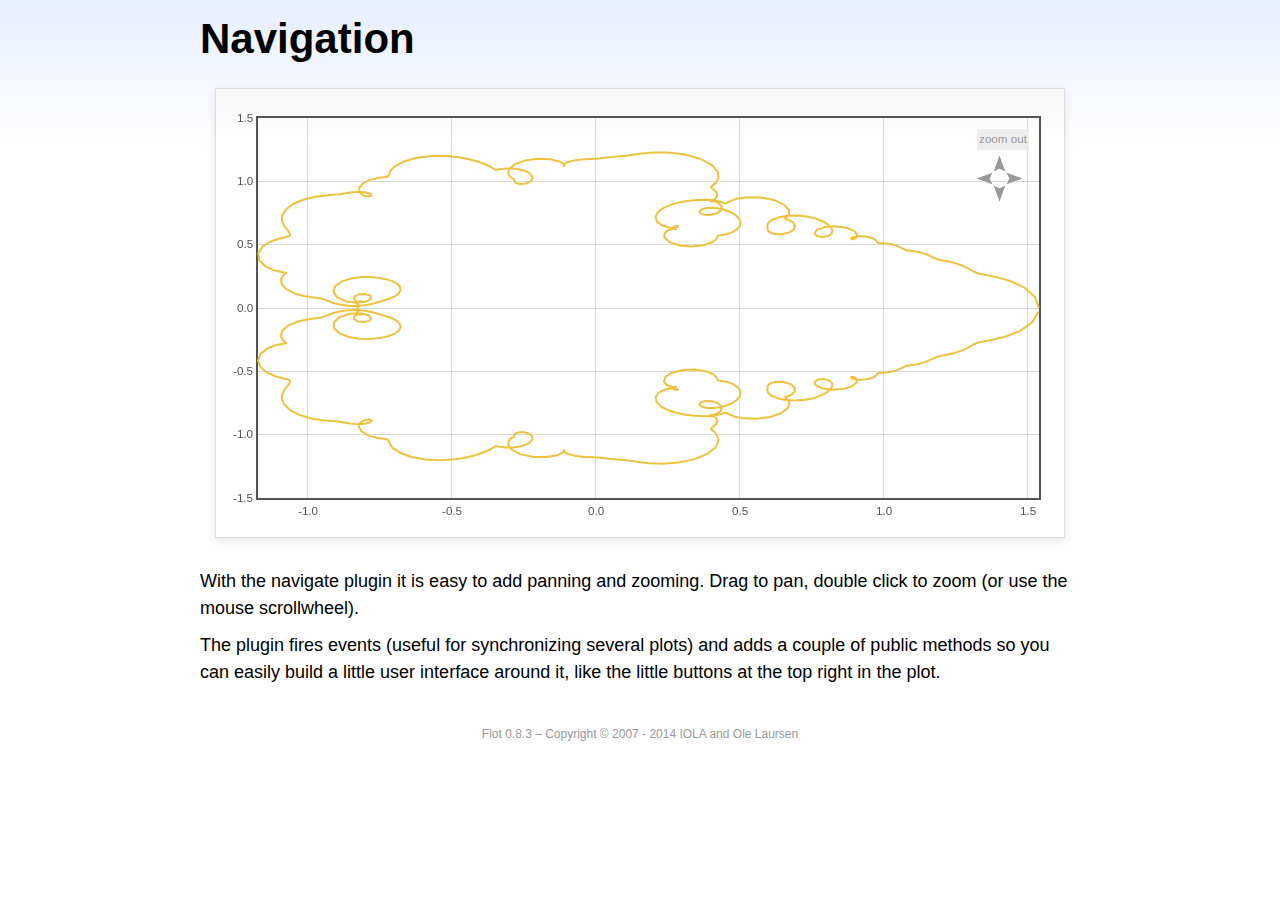
<file: admin/panel/assets/plugins/flot/examples/navigate/index.html>
<!DOCTYPE html PUBLIC "-//W3C//DTD HTML 4.01//EN" "http://www.w3.org/TR/html4/strict.dtd">
<html>
<head>
	<meta http-equiv="Content-Type" content="text/html; charset=utf-8">
	<title>Flot Examples: Navigation</title>
	<link href="../examples.css" rel="stylesheet" type="text/css">
	<style type="text/css">

	#placeholder .button {
		position: absolute;
		cursor: pointer;
	}

	#placeholder div.button {
		font-size: smaller;
		color: #999;
		background-color: #eee;
		padding: 2px;
	}
	.message {
		padding-left: 50px;
		font-size: smaller;
	}

	</style>
	<!--[if lte IE 8]><script language="javascript" type="text/javascript" src="../../excanvas.min.js"></script><![endif]-->
	<script language="javascript" type="text/javascript" src="../../jquery.js"></script>
	<script language="javascript" type="text/javascript" src="../../jquery.flot.js"></script>
	<script language="javascript" type="text/javascript" src="../../jquery.flot.navigate.js"></script>
	<script type="text/javascript">

	$(function() {

		// generate data set from a parametric function with a fractal look

		function sumf(f, t, m) {
			var res = 0;
			for (var i = 1; i < m; ++i) {
				res += f(i * i * t) / (i * i);
			}
			return res;
		}

		var d1 = [];
		for (var t = 0; t <= 2 * Math.PI; t += 0.01) {
			d1.push([sumf(Math.cos, t, 10), sumf(Math.sin, t, 10)]);
		}

		var data = [ d1 ],
			placeholder = $("#placeholder");

		var plot = $.plot(placeholder, data, {
			series: {
				lines: {
					show: true
				},
				shadowSize: 0
			},
			xaxis: {
				zoomRange: [0.1, 10],
				panRange: [-10, 10]
			},
			yaxis: {
				zoomRange: [0.1, 10],
				panRange: [-10, 10]
			},
			zoom: {
				interactive: true
			},
			pan: {
				interactive: true
			}
		});

		// show pan/zoom messages to illustrate events 

		placeholder.bind("plotpan", function (event, plot) {
			var axes = plot.getAxes();
			$(".message").html("Panning to x: "  + axes.xaxis.min.toFixed(2)
			+ " &ndash; " + axes.xaxis.max.toFixed(2)
			+ " and y: " + axes.yaxis.min.toFixed(2)
			+ " &ndash; " + axes.yaxis.max.toFixed(2));
		});

		placeholder.bind("plotzoom", function (event, plot) {
			var axes = plot.getAxes();
			$(".message").html("Zooming to x: "  + axes.xaxis.min.toFixed(2)
			+ " &ndash; " + axes.xaxis.max.toFixed(2)
			+ " and y: " + axes.yaxis.min.toFixed(2)
			+ " &ndash; " + axes.yaxis.max.toFixed(2));
		});

		// add zoom out button 

		$("<div class='button' style='right:20px;top:20px'>zoom out</div>")
			.appendTo(placeholder)
			.click(function (event) {
				event.preventDefault();
				plot.zoomOut();
			});

		// and add panning buttons

		// little helper for taking the repetitive work out of placing
		// panning arrows

		function addArrow(dir, right, top, offset) {
			$("<img class='button' src='arrow-" + dir + ".gif' style='right:" + right + "px;top:" + top + "px'>")
				.appendTo(placeholder)
				.click(function (e) {
					e.preventDefault();
					plot.pan(offset);
				});
		}

		addArrow("left", 55, 60, { left: -100 });
		addArrow("right", 25, 60, { left: 100 });
		addArrow("up", 40, 45, { top: -100 });
		addArrow("down", 40, 75, { top: 100 });

		// Add the Flot version string to the footer

		$("#footer").prepend("Flot " + $.plot.version + " &ndash; ");
	});

	</script>
</head>
<body>

	<div id="header">
		<h2>Navigation</h2>
	</div>

	<div id="content">

		<div class="demo-container">
			<div id="placeholder" class="demo-placeholder"></div>
		</div>

		<p class="message"></p>

		<p>With the navigate plugin it is easy to add panning and zooming. Drag to pan, double click to zoom (or use the mouse scrollwheel).</p>

		<p>The plugin fires events (useful for synchronizing several plots) and adds a couple of public methods so you can easily build a little user interface around it, like the little buttons at the top right in the plot.</p>

	</div>

	<div id="footer">
		Copyright &copy; 2007 - 2014 IOLA and Ole Laursen
	</div>

</body>
</html>
</file>
<file: admin/panel/assets/plugins/flot/examples/examples.css>
* {	padding: 0; margin: 0; vertical-align: top; }

body {
	background: url(background.png) repeat-x;
	font: 18px/1.5em "proxima-nova", Helvetica, Arial, sans-serif;
}

a {	color: #069; }
a:hover { color: #28b; }

h2 {
	margin-top: 15px;
	font: normal 32px "omnes-pro", Helvetica, Arial, sans-serif;
}

h3 {
	margin-left: 30px;
	font: normal 26px "omnes-pro", Helvetica, Arial, sans-serif;
	color: #666;
}

p {
	margin-top: 10px;
}

button {
	font-size: 18px;
	padding: 1px 7px;
}

input {
	font-size: 18px;
}

input[type=checkbox] {
	margin: 7px;
}

#header {
	position: relative;
	width: 900px;
	margin: auto;
}

#header h2 {
	margin-left: 10px;
	vertical-align: middle;
	font-size: 42px;
	font-weight: bold;
	text-decoration: none;
	color: #000;
}

#content {
	width: 880px;
	margin: 0 auto;
	padding: 10px;
}

#footer {
	margin-top: 25px;
	margin-bottom: 10px;
	text-align: center;
	font-size: 12px;
	color: #999;
}

.demo-container {
	box-sizing: border-box;
	width: 850px;
	height: 450px;
	padding: 20px 15px 15px 15px;
	margin: 15px auto 30px auto;
	border: 1px solid #ddd;
	background: #fff;
	background: linear-gradient(#f6f6f6 0, #fff 50px);
	background: -o-linear-gradient(#f6f6f6 0, #fff 50px);
	background: -ms-linear-gradient(#f6f6f6 0, #fff 50px);
	background: -moz-linear-gradient(#f6f6f6 0, #fff 50px);
	background: -webkit-linear-gradient(#f6f6f6 0, #fff 50px);
	box-shadow: 0 3px 10px rgba(0,0,0,0.15);
	-o-box-shadow: 0 3px 10px rgba(0,0,0,0.1);
	-ms-box-shadow: 0 3px 10px rgba(0,0,0,0.1);
	-moz-box-shadow: 0 3px 10px rgba(0,0,0,0.1);
	-webkit-box-shadow: 0 3px 10px rgba(0,0,0,0.1);
}

.demo-placeholder {
	width: 100%;
	height: 100%;
	font-size: 14px;
	line-height: 1.2em;
}

.legend table {
	border-spacing: 5px;
}
</file>
